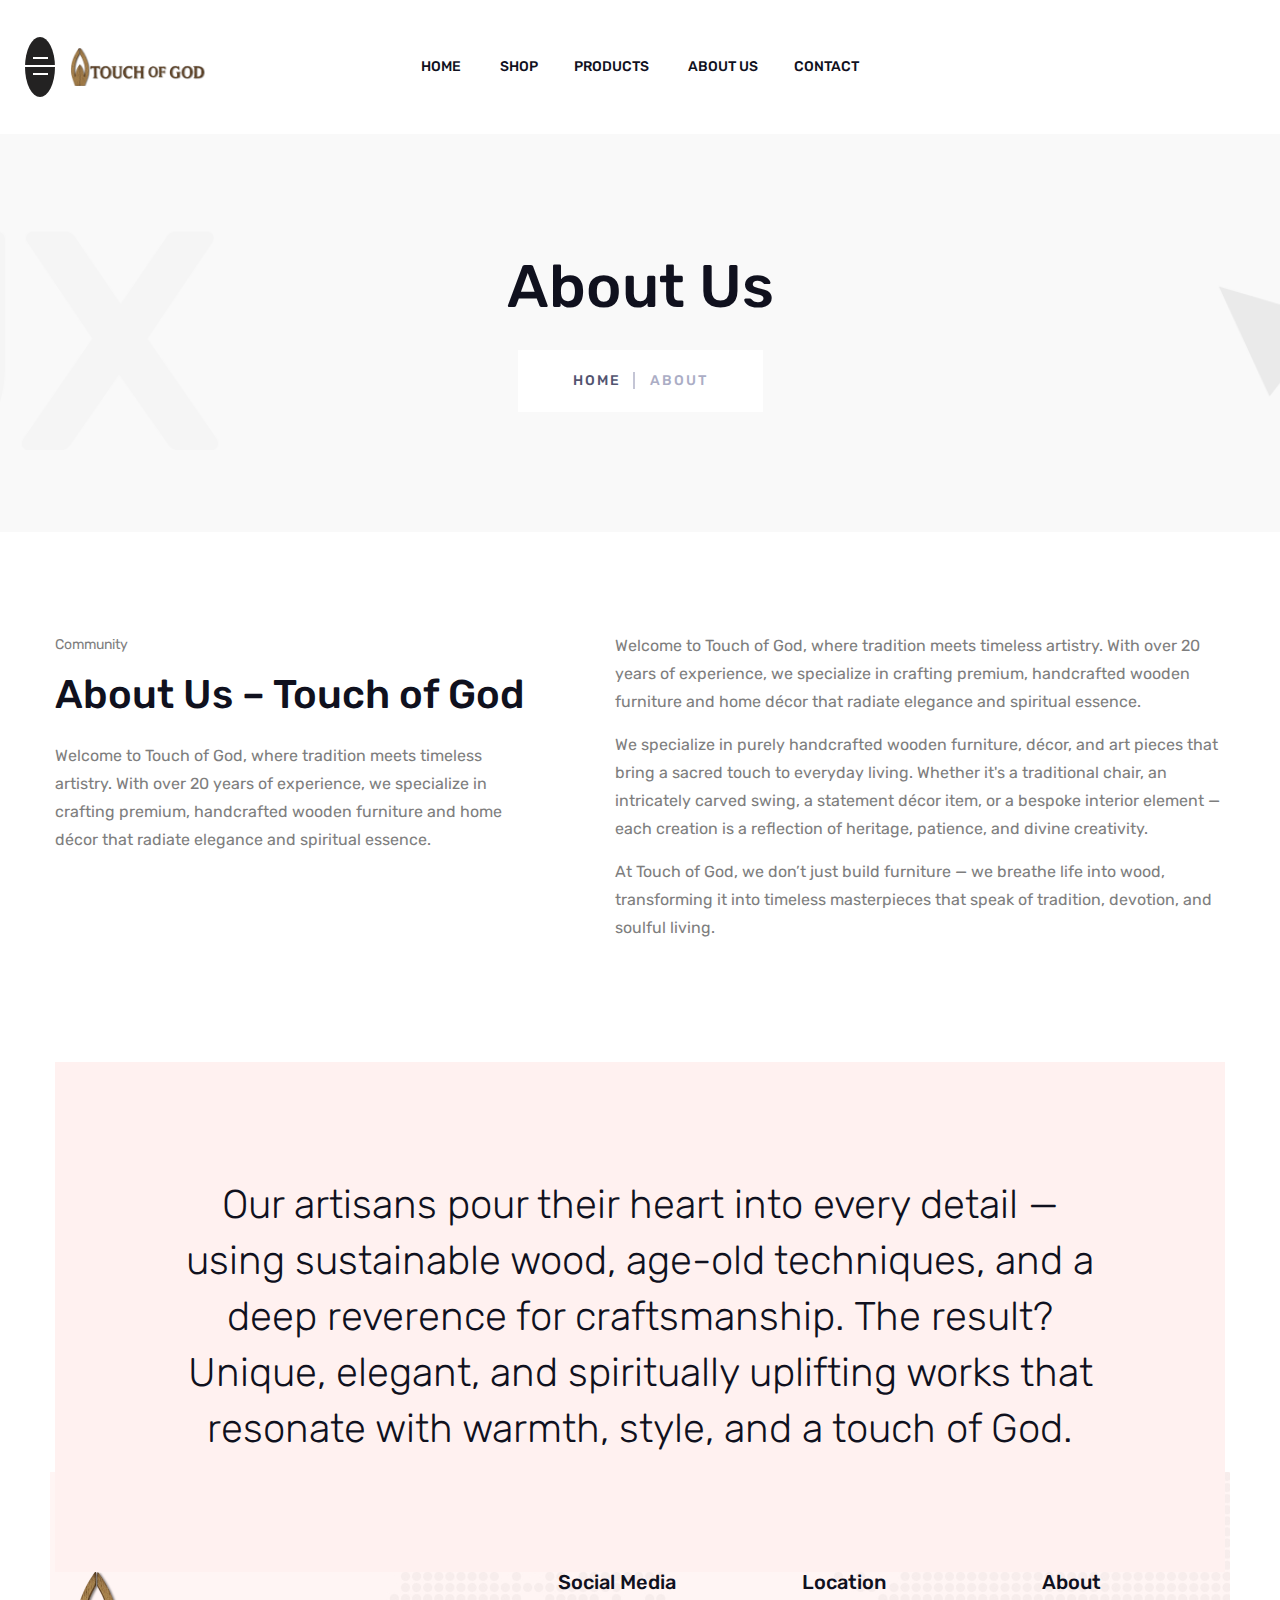
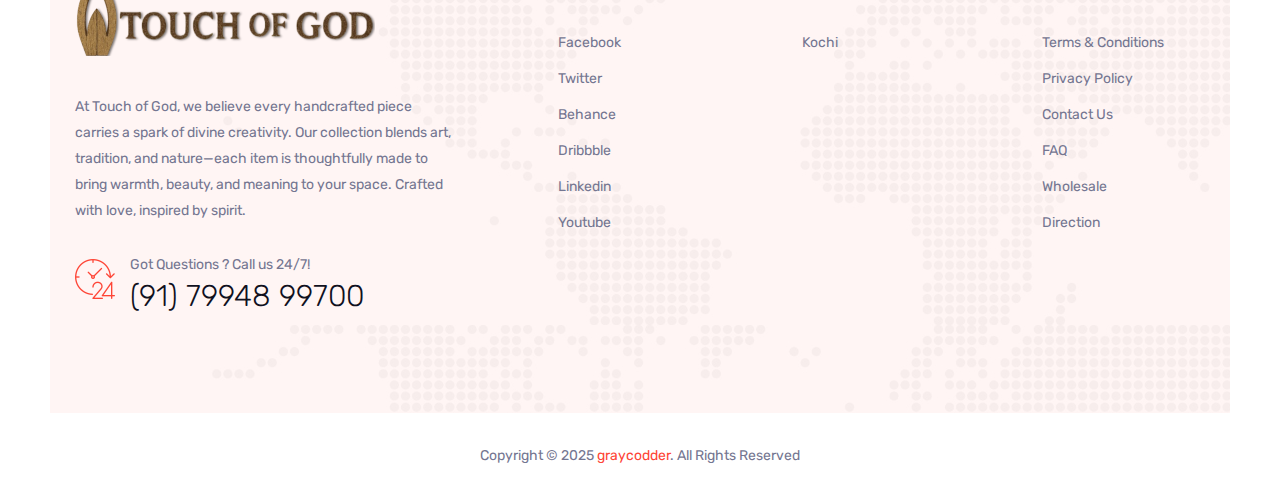
<file: about.html>
<!doctype html>
<html class="no-js" lang="zxx">
    
<!-- Mirrored from wphix.com/template/vue/vue/about.html by HTTrack Website Copier/3.x [XR&CO'2014], Sat, 21 Oct 2023 08:30:48 GMT -->
<head>
        <meta charset="utf-8">
        <meta http-equiv="x-ua-compatible" content="ie=edge">
        <title>Touch-of-God- about us </title>
        <meta name="description" content="">
        <meta name="viewport" content="width=device-width, initial-scale=1">

        <link rel="manifest" href="site.html">
		<link rel="shortcut icon" type="image/x-icon" href="img/favicons.png">
        <!-- Place favicon.ico in the root directory -->

		<!-- CSS here -->
        <link rel="stylesheet" href="css/bootstrap.min.css">
        <link rel="stylesheet" href="css/owl.carousel.min.css">
        <link rel="stylesheet" href="css/animate.min.css">
        <link rel="stylesheet" href="css/magnific-popup.css">
        <link rel="stylesheet" href="css/fontawesome-all.min.css">
        <link rel="stylesheet" href="css/flaticon.css">
        <link rel="stylesheet" href="css/meanmenu.css">
        <link rel="stylesheet" href="css/jquery-ui.css">
        <link rel="stylesheet" href="css/meanmenu.css">
        <link rel="stylesheet" href="css/slick.css">
        <link rel="stylesheet" href="css/default.css">
        <link rel="stylesheet" href="css/style.css">
        <link rel="stylesheet" href="css/responsive.css">
    </head>
    <body>

        <!-- preloader -->
        <div id="preloader">
            <div class="preloader">
                <span></span>
                <span></span>
            </div>
        </div>
        <!-- preloader end  -->

        <!-- header start -->
        <header>
            <div id="header-sticky" class="header-area box-90">
                <div class="container-fluid">
                    <div class="row align-items-center">
                        <div class="col-xl-2 col-lg-6 col-md-6 col-7 col-sm-5 d-flex align-items-center pos-relative">
                            <div class="basic-bar cat-toggle">
                                <span class="bar1"></span>
                                <span class="bar2"></span>
                                <span class="bar3"></span>
                            </div>
                            <div class="logo">
                                <a href="index.html"><img src="img/logo/Touch-of-god-logo.png" alt=""></a>
                            </div>

                            <div class="category-menu">
                                <h4>Category</h4>
                                <ul>
                                    <li><a href="https://wa.me/917994899700"><i class="flaticon-shopping-cart-1"></i> Connect with us</a></li>
                                    <li><a href="https://wa.me/917994899700"><i class="flaticon-shopping-cart-1"></i> For Custom Product</a></li>
                                    <li><a href="shop-filter.html"><i class="flaticon-shopping-cart-1"></i> Products</a></li>
                                </ul>
                            </div>
                        </div>
                        <div class="col-xl-8 col-lg-6 col-md-8 col-8 d-none d-xl-block">
                            <div class="main-menu text-center">
                                <nav id="mobile-menu">
                                    <ul>
                                        <li>
                                            <a href="index.html">Home</a>
                                            <!-- <ul class="submenu">
                                                <li>
                                                    <a href="index.html">Home Style 1</a>
                                                </li>
                                                <li>
                                                    <a href="index-2.html">Home Style 2</a>
                                                </li>
                                                <li>
                                                    <a href="index-3.html">Home Style 3</a>
                                                </li>
                                                <li>
                                                    <a href="index-4.html">Home Style 4</a>
                                                </li>
                                                <li>
                                                    <a href="index-5.html">Home Style 5</a>
                                                </li>
                                            </ul> -->
                                        </li>
                                        <li class="mega-menu">
                                            <a href="shop.html">Shop</a>
                                            <!-- <ul class="submenu ">
                                                <li>
                                                    <a href="#">Category View</a>
                                                    <ul class="submenu  level-1">
                                                        <li>
                                                            <a href="shop.html">Shop 2 Column</a>
                                                        </li>
                                                        <li>
                                                            <a href="shop-filter.html">Shop Filter Style</a>
                                                        </li>
                                                        <li>
                                                            <a href="shop-full.html">Shop Full</a>
                                                        </li>
                                                        <li>
                                                            <a href="shop-3-col.html">Shop 3 Column</a>
                                                        </li>
                                                        <li>
                                                            <a href="shop-list.html">List View</a>
                                                        </li>
                                                    </ul>
                                                </li>
                                                <li>
                                                    <a href="#">Category View</a>
                                                    <ul class="submenu">
                                                        <li>
                                                            <a href="shop-left-sidebar.html">Sidebar Left</a>
                                                        </li>
                                                        <li>
                                                            <a href="shop-sidebar-right.html">Sidebar Right</a>
                                                        </li>
                                                        <li>
                                                            <a href="cart.html">Shopping Cart</a>
                                                        </li>
                                                        <li>
                                                            <a href="checkout.html">Checkout</a>
                                                        </li>
                                                        <li>
                                                            <a href="wishlist.html">My Wishlist</a>
                                                        </li>
                                                    </ul>
                                                </li>
                                                <li>
                                                    <a href="#">Products Types</a>
                                                    <ul class="submenu">
                                                        <li>
                                                            <a href="product-simple.html">Simple Product</a>
                                                        </li>
                                                        <li>
                                                            <a href="product-variable.html">Variable Product</a>
                                                        </li>
                                                        <li>
                                                            <a href="product-upcoming.html">Product Upcoming</a>
                                                        </li>
                                                        <li>
                                                            <a href="product-up-thumb.html">Thumb Top Product</a>
                                                        </li>
                                                        <li>
                                                            <a href="product-sidebar.html">Product Sidebar</a>
                                                        </li>
                                                    </ul>
                                                </li>
                                            </ul>
                                        </li> -->
                                        <li>
                                            <a href="shop-filter.html">Products </a>
                                        </li>
                                        <!-- <li>
                                            <a href="blog.html">Blog</a>
                                            <ul class="submenu">
                                                <li>
                                                    <a href="blog-2-col.html">Blog 2 Column</a>
                                                </li>
                                                <li>
                                                    <a href="blog-2-col-mas.html">Blog 2 Col Masonry</a>
                                                </li>
                                                <li>
                                                    <a href="blog-3-col.html">Blog 3 Column</a>
                                                </li>
                                                <li>
                                                    <a href="blog-3-col-mas.html">Blog 3 Col Masonry</a>
                                                </li>
                                                <li>
                                                    <a href="blog-details.html">Blog Details</a>
                                                </li>
                                                <li>
                                                    <a href="blog-details-audio.html">Blog Details Audio</a>
                                                </li>
                                                <li>
                                                    <a href="blog-details-video.html">Blog Details Video</a>
                                                </li>
                                                <li>
                                                    <a href="blog-details-gallery.html">Blog Details Gallery</a>
                                                </li>
                                                <li>
                                                    <a href="blog-details-left-sidebar.html">Details Left Sidebar</a>
                                                </li>
                                            </ul>
                                        </li> -->
                                        <li>
                                            <a href="about.html">About US</a>
                                            <!-- <ul class="submenu">
                                                <li>
                                                    <a href="about.html">About Us</a>
                                                </li>

                                                <li>
                                                    <a href="contact.html">Contact Us</a>
                                                </li>
                                                <li>
                                                    <a href="login.html">login</a>
                                                </li>
                                                <li>
                                                    <a href="register.html">Register</a>
                                                </li>
                                                <li>
                                                    <a href="cart.html">Shoping Cart</a>
                                                </li>
                                                <li>
                                                    <a href="checkout.html">Checkout</a>
                                                </li>
                                                <li>
                                                    <a href="wishlist.html">Wishlist</a>
                                                </li>
                                            </ul>
                                        </li> -->
                                        <li>
                                            <a href="contact.html">Contact</a>
                                        </li>
                                    </ul>
                                </nav>
                            </div>
                        </div>
                        <div class="col-xl-2 col-lg-6 col-md-6 col-5 col-sm-7 pl-0">
                            <div class="header-right f-right">
                                <ul>
                                    <!-- <li class="search-btn">
                                        <a class="search-btn nav-search search-trigger" href="#"><i
                                                class="fas fa-search"></i></a>
                                    </li> -->
                                    <!-- <li class="login-btn"><a href="login.html"><i class="far fa-user"></i></a></li>
                                    <li class="d-shop-cart"><a href="#"><i class="flaticon-shopping-cart"></i> <span
                                                class="cart-count">3</span></a> -->
                                        <ul class="minicart">
                                            <li>
                                                <div class="cart-img">
                                                    <a href="product-details.html">
                                                        <img src="img/product/pro1.jpg" alt="" />
                                                    </a>
                                                </div>
                                                <div class="cart-content">
                                                    <h3>
                                                        <a href="product-details.html">Black & White Shoes</a>
                                                    </h3>
                                                    <div class="cart-price">
                                                        <span class="new">$ 229.9</span>
                                                        <span>
                                                            <del>$239.9</del>
                                                        </span>
                                                    </div>
                                                </div>
                                                <div class="del-icon">
                                                    <a href="#">
                                                        <i class="far fa-trash-alt"></i>
                                                    </a>
                                                </div>
                                            </li>
                                            <li>
                                                <div class="cart-img">
                                                    <a href="product-details.html">
                                                        <img src="img/product/pro2.jpg" alt="" />
                                                    </a>
                                                </div>
                                                <div class="cart-content">
                                                    <h3>
                                                        <a href="product-details.html">Black & White Shoes</a>
                                                    </h3>
                                                    <div class="cart-price">
                                                        <span class="new">$ 229.9</span>
                                                        <span>
                                                            <del>$239.9</del>
                                                        </span>
                                                    </div>
                                                </div>
                                                <div class="del-icon">
                                                    <a href="#">
                                                        <i class="far fa-trash-alt"></i>
                                                    </a>
                                                </div>
                                            </li>
                                            <li>
                                                <div class="cart-img">
                                                    <a href="product-details.html">
                                                        <img src="img/product/pro3.jpg" alt="" />
                                                    </a>
                                                </div>
                                                <div class="cart-content">
                                                    <h3>
                                                        <a href="product-details.html">Black & White Shoes</a>
                                                    </h3>
                                                    <div class="cart-price">
                                                        <span class="new">$ 229.9</span>
                                                        <span>
                                                            <del>$239.9</del>
                                                        </span>
                                                    </div>
                                                </div>
                                                <div class="del-icon">
                                                    <a href="#">
                                                        <i class="far fa-trash-alt"></i>
                                                    </a>
                                                </div>
                                            </li>
                                            <li>
                                                <div class="total-price">
                                                    <span class="f-left">Total:</span>
                                                    <span class="f-right">$300.0</span>
                                                </div>
                                            </li>
                                            <li>
                                                <div class="checkout-link">
                                                    <a href="cart.html">Shopping Cart</a>
                                                    <a class="red-color" href="checkout.html">Checkout</a>
                                                </div>
                                            </li>
                                        </ul>
                                    </li>
                                </ul>
                            </div>
                        </div>
                        <div class="col-12 d-xl-none">
                            <div class="mobile-menu"></div>
                        </div>
                    </div>
                </div>
            </div>
        </header>
        <!-- header end -->


        <main>

        <!-- breadcrumb-area-start -->
        <section class="breadcrumb-area" data-background="img/bg/page-title.png">
            <div class="container">
                <div class="row">
                    <div class="col-xl-12">
                        <div class="breadcrumb-text text-center">
                            <h1>About Us</h1>
                            <ul class="breadcrumb-menu">
                                <li><a href="index.html">home</a></li>
                                <li><span>About</span></li>
                            </ul>
                        </div>
                    </div>
                </div>
            </div>
        </section>
        <!-- breadcrumb-area-end -->

            <!-- page-title-area end -->
            <section class="about-area pt-100">
                <div class="container">
                    <div class="row">
                        <div class="col-xl-5">
                            <div class="section-title mb-25">
                                <p><span></span> Community</p>
                                <h1>About Us – Touch of God

</h1>
                            </div>
                            <div class="about-community mb-30">
                                <p>Welcome to Touch of God, where tradition meets timeless artistry. With over 20 years of experience, we specialize in crafting premium, handcrafted wooden furniture and home décor that radiate elegance and spiritual essence.</p>
                            </div>
                        </div>
                        <div class="col-xl-7">
                            <div class="about-community-text mb-30">
                                <p>Welcome to Touch of God, where tradition meets timeless artistry. With over 20 years of experience, we specialize in crafting premium, handcrafted wooden furniture and home décor that radiate elegance and spiritual essence.
                                </p>
                                <p>We specialize in purely handcrafted wooden furniture, décor, and art pieces that bring a sacred touch to everyday living. Whether it's a traditional chair, an intricately carved swing, a statement décor item, or a bespoke interior element — each creation is a reflection of heritage, patience, and divine creativity.</p>
                                <p>At Touch of God, we don’t just build furniture — we breathe life into wood, transforming it into timeless masterpieces that speak of tradition, devotion, and soulful living.</p>
                            </div>
                        </div>
                    </div>
                    <div class="row">
                        <div class="col-12">
                            <div class="overview text-center mt-90">
                                <p>Our artisans pour their heart into every detail — using sustainable wood, age-old techniques, and a deep reverence for craftsmanship. The result? Unique, elegant, and spiritually uplifting works that resonate with warmth, style, and a touch of God.</p>
                            </div>
                        </div>
                    </div>
                </div>
            </section>
            <!-- <section class="video-area">
                <div class="bakix-video">
                    <img src="img/bg/video.jpg" alt="">
                    <a class="popup-video" href="https://www.youtube.com/watch?v=Y6MlVop80y0"><i class="fas fa-play"></i></a>
                </div>
            </section> -->
            <!-- <section class="mission-area pt-100 pb-70 ">
                <div class="container">
                    <div class="row">
                        <div class="col-xl-5 d-lg-none d-xl-block">
                            <div class="mission-img mb-30">
                                <img src="img/bg/mission.jpg" alt="">
                            </div>
                        </div> -->
                        <!-- <div class="col-xl-7">
                            <div class="mission-text mb-30">
                                <div class="mission-title mb-30">
                                    <p><span></span> Our Mission</p>
                                    <h1>Our Mission Is To
                                        Help Bring Creative
                                        Project To Life.</h1>
                                </div>
                                <p>Lorem ipsum dolor sit amet, consectetur adipisicing elit, sed do eiusmod tempor incididunt ut
                                    labore et dolore magna
                                    aliqua. Ut enim ad minim veniam, quis nostrud exercitation ullamco laboris nisi ut aliquip ex
                                    ea commodo consequat.
                                    Duis aute irure dolor in reprehenderit in voluptate velit.</p>
                                <p>Ullamco laboris nisi ut aliquip ex ea commodo consequat. Duis aute irure dolor in reprehenderit
                                    in voluptate velit esse
                                    cillum dolore eu fugiat nulla pariatur. Excepteur sint occaecat cupidatat non proident, sunt in
                                    culpa qui officia
                                    deserunt mollit anim id est laborum. Sed ut perspiciatis unde omnis iste natus error sit
                                    voluptatem accusantium
                                    doloremque laudantium.</p>
                            </div>
                        </div>
                    </div> -->
                <!-- </div>
            </section>
            <section class="big-team-area">
                <div class="big-image">
                    <img src="img/bg/banner.jpg" alt="">
                </div>
                <div class="container">
                    <div class="row">
                        <div class="col-12">
                            <div class="testimonial-active owl-carousel theme-bg">
                                <div class="testimonial-item text-center">
                                    <p>“Vue is one of those platforms that gives you space to work with people who know you, love
                                        you, and support you.”</p>
                                    <span>- Salim Rana</span>
                                </div>
                                <div class="testimonial-item text-center">
                                    <p>“Vue is one of those platforms that gives you space to work with people who know you, love
                                        you, and support you.”</p>
                                    <span>- Jason Derula</span>
                                </div>
                            </div>
                        </div>
                    </div>
                </div>
            </section> -->
            <!-- team-area start -->
            <!-- <section class="team-area pt-100 pb-70">
                <div class="container">
                    <div class="row">
                        <div class="col-xl-12">
                            <div class="area-title text-center mb-50">
                                <h2>Awesome Team</h2>
                                <p>Our one of the best team members</p>
                            </div>
                        </div>
                    </div>
                    <div class="row">
                        <div class="col-lg-4 col-md-6">
                            <div class="team mb-30">
                                <div class="team__img">
                                    <img src="img/team/team4.jpg" alt="">
                                </div>
                                <div class="team__content text-center white-bg">
                                    <h4>Salim Rana</h4>
                                    <span>Founder</span>
                                </div>
                            </div>
                        </div>
                        <div class="col-lg-4 col-md-6">
                            <div class="team mb-30">
                                <div class="team__img">
                                    <img src="img/team/team5.jpg" alt="">
                                </div>
                                <div class="team__content text-center white-bg">
                                    <h4>James Tablon</h4>
                                    <span>Designer</span>
                                </div>
                            </div>
                        </div>
                        <div class="col-lg-4 col-md-6">
                            <div class="team mb-30">
                                <div class="team__img">
                                    <img src="img/team/team6.jpg" alt="">
                                </div>
                                <div class="team__content text-center white-bg">
                                    <h4>Mikado Rikoda</h4>
                                    <span>marketing</span>
                                </div>
                            </div>
                        </div>
                    </div>
                </div>
            </section> -->
            <!-- team-area end -->


        </main>

        <!-- footer start -->
        <footer class="footer-area pl-100 pr-100">
            <div class="footer-area box-90 pt-100 pb-60" data-background="img/bg/footer.jpg">
                <div class="container">
                    <div class="row">
                        <div class="col-xl-5 col-lg-6 col-md-6 ">
                            <div class="footer-widget mb-40 pr-70">
                                <div class="footer-logo">
                                    <a href="index.html"><img src="img/logo/Touch-of-god-logo.png" alt=""></a>
                                </div>
                                <p>At Touch of God, we believe every handcrafted piece carries a spark of divine creativity. Our collection blends art, tradition, and nature—each item is thoughtfully made to bring warmth, beauty, and meaning to your space. Crafted with love, inspired by spirit.
                                </p>
                                </p>
                                <div class="footer-time d-flex mt-30">
                                    <div class="time-icon">
                                        <img src="img/icon/time.png" alt="">
                                    </div>
                                    <div class="time-text">
                                        <span>Got Questions ? Call us 24/7!</span>
                                        <h2>(91) 79948 99700</h2>
                                    </div>
                                </div>
                            </div>
                        </div>
                        <div class="col-xl-2 col-lg-3 col-md-3">
                            <div class="footer-widget mb-40">
                                <h3>Social Media</h3>
                                <ul class="footer-link">
                                    <li><a href="#">Facebook</a></li>
                                    <li><a href="#">Twitter</a></li>
                                    <li><a href="#">Behance</a></li>
                                    <li><a href="#"> Dribbble</a></li>
                                    <li><a href="#">Linkedin</a></li>
                                    <li><a href="#">Youtube</a></li>
                                </ul>
                            </div>
                        </div>
                        <div class="col-xl-3 col-lg-2 col-md-3 d-md-none d-xl-block">
                            <div class="footer-widget pl-50 mb-40">
                                <h3>Location</h3>
                                <ul class="footer-link">
                                    <li><a href="#">Kochi</a></li>
                                    <!-- <li><a href="#">Tokyo</a></li>
                                    <li><a href="#">Dhaka</a></li>
                                    <li><a href="#">Chittagong</a></li>
                                    <li><a href="#">China</a></li>
                                    <li><a href="#">Japan</a></li> -->
                                </ul>
                            </div>
                        </div>
                        <div class="col-xl-2 col-lg-3 col-md-3">
                            <div class="footer-widget mb-40">
                                <h3>About</h3>
                                <ul class="footer-link">
                                    <li><a href="#">Terms & Conditions</a></li>
                                    <li><a href="#"> Privacy Policy</a></li>
                                    <li><a href="#">Contact Us</a></li>
                                    <li><a href="#">FAQ</a></li>
                                    <li><a href="#">Wholesale</a></li>
                                    <li><a href="#">Direction</a></li>
                                </ul>
                            </div>
                        </div>
                    </div>
                </div>
            </div>
            <div class="copyright-area box-105">
                <div class="container-fluid">
                    <div class="pt-30 pb-30">
                        <div class="row">
                            <div class="col-xl-12">
                                <div class="copyright text-center">
                                    <p>Copyright © 2025 <a href="graycodder.com">graycodder</a>. All Rights Reserved</p>
                                </div>
                            </div>
                        </div>
                    </div>
                </div>
            </div>
        </footer>
        <!-- footer end -->

        <!-- Fullscreen search -->
        <div class="search-wrap">
            <div class="search-inner">
                <i class="fas fa-times search-close" id="search-close"></i>
                <div class="search-cell">
                    <form method="get">
                        <div class="search-field-holder">
                            <input type="search" class="main-search-input" placeholder="Search Entire Store...">
                        </div>
                    </form>
                </div>
            </div>
        </div> <!-- end fullscreen search -->





		<!-- JS here -->
        <script src="js/vendor/jquery-1.12.4.min.js"></script>
        <script src="js/jquery-ui.js"></script>
        <script src="js/popper.min.js"></script>
        <script src="js/bootstrap.min.js"></script>
        <script src="js/owl.carousel.min.js"></script>
        <script src="js/isotope.pkgd.min.js"></script>
        <script src="js/slick.min.js"></script>
        <script src="js/jquery.meanmenu.min.js"></script>
        <script src="js/ajax-form.js"></script>
        <script src="js/wow.min.js"></script>
        <script src="js/jquery.scrollUp.min.js"></script>
        <script src="js/jquery.final-countdown.min.js"></script>
        <script src="js/imagesloaded.pkgd.min.js"></script>
        <script src="js/jquery.magnific-popup.min.js"></script>
        <script src="js/plugins.js"></script>
        <script src="js/main.js"></script>
    </body>

<!-- Mirrored from wphix.com/template/vue/vue/about.html by HTTrack Website Copier/3.x [XR&CO'2014], Sat, 21 Oct 2023 08:30:50 GMT -->
</html>
</file>
<file: css/flaticon.css>
/*
  	Flaticon icon font: Flaticon
  	Creation date: 25/01/2019 07:00
  	*/

@font-face {
  font-family: "Flaticon";
  src: url("../fonts/Flaticon.eot");
  src: url("../fonts/Flaticond41d.eot?#iefix") format("embedded-opentype"),
       url("../fonts/Flaticon.woff2") format("woff2"),
       url("../fonts/Flaticon.woff") format("woff"),
       url("../fonts/Flaticon.ttf") format("truetype"),
       url("../fonts/Flaticon.svg#Flaticon") format("svg");
  font-weight: normal;
  font-style: normal;
}

@media screen and (-webkit-min-device-pixel-ratio:0) {
  @font-face {
    font-family: "Flaticon";
    src: url("../fonts/Flaticon.svg#Flaticon") format("svg");
  }
}

[class^="flaticon-"]:before, [class*=" flaticon-"]:before,
[class^="flaticon-"]:after, [class*=" flaticon-"]:after {
  font-family: Flaticon;
font-style: normal;
}

.flaticon-shopping-cart:before { content: "\f100"; }
.flaticon-magnifying-glass:before { content: "\f101"; }
.flaticon-right-arrow:before { content: "\f102"; }
.flaticon-left-arrow:before { content: "\f103"; }
.flaticon-download-arrow:before { content: "\f104"; }
.flaticon-up-arrow:before { content: "\f105"; }
.flaticon-eye:before { content: "\f106"; }
.flaticon-compare:before { content: "\f107"; }
.flaticon-like:before { content: "\f108"; }
.flaticon-favorite-heart-button:before { content: "\f109"; }
.flaticon-add:before { content: "\f10a"; }
.flaticon-substract:before { content: "\f10b"; }
.flaticon-layers:before { content: "\f10c"; }
.flaticon-employee:before { content: "\f10d"; }
.flaticon-archive:before { content: "\f10e"; }
.flaticon-small-calendar:before { content: "\f10f"; }
.flaticon-chat:before { content: "\f110"; }
.flaticon-email:before { content: "\f111"; }
.flaticon-24-hours:before { content: "\f112"; }
.flaticon-facebook-logo:before { content: "\f113"; }
.flaticon-twitter-logo-silhouette:before { content: "\f114"; }
.flaticon-whatsapp:before { content: "\f115"; }
.flaticon-youtube:before { content: "\f116"; }
.flaticon-linkedin-logo:before { content: "\f117"; }
.flaticon-google-plus:before { content: "\f118"; }
.flaticon-shopping-cart-1:before { content: "\f119"; }
.flaticon-blog:before { content: "\f11a"; }
.flaticon-recommendation:before { content: "\f11b"; }
.flaticon-good:before { content: "\f11c"; }
.flaticon-return:before { content: "\f11d"; }
.flaticon-return-1:before { content: "\f11e"; }
.flaticon-customer-service:before { content: "\f11f"; }
.flaticon-instagram:before { content: "\f120"; }
.flaticon-apple:before { content: "\f121"; }
.flaticon-tomato:before { content: "\f122"; }
.flaticon-juice:before { content: "\f123"; }
.flaticon-lotion:before { content: "\f124"; }
.flaticon-home:before { content: "\f125"; }
.flaticon-couch:before { content: "\f126"; }
.flaticon-armchair:before { content: "\f127"; }
.flaticon-table:before { content: "\f128"; }
.flaticon-bed:before { content: "\f129"; }
.flaticon-bedside-table:before { content: "\f12a"; }
.flaticon-lamp:before { content: "\f12b"; }
.flaticon-chair:before { content: "\f12c"; }
.flaticon-stage:before { content: "\f12d"; }
.flaticon-bathroom:before { content: "\f12e"; }
.flaticon-tshirt:before { content: "\f12f"; }
.flaticon-dress:before { content: "\f130"; }
.flaticon-dress-1:before { content: "\f131"; }
.flaticon-underwear:before { content: "\f132"; }
.flaticon-underwear-1:before { content: "\f133"; }
.flaticon-milk-bottle:before { content: "\f134"; }
.flaticon-meat:before { content: "\f135"; }
.flaticon-hamburger:before { content: "\f136"; }
.flaticon-peanut:before { content: "\f137"; }
.flaticon-fruit:before { content: "\f138"; }
.flaticon-coffee-cup:before { content: "\f139"; }
.flaticon-coffee:before { content: "\f13a"; }
.flaticon-juice-1:before { content: "\f13b"; }
.flaticon-diet:before { content: "\f13c"; }
.flaticon-orange:before { content: "\f13d"; }
.flaticon-carrot:before { content: "\f13e"; }
.flaticon-star:before { content: "\f13f"; }
.flaticon-list:before { content: "\f140"; }
.flaticon-menu:before { content: "\f141"; }
</file>
<file: css/default.css>
/* Deafult Margin & Padding */
/*-- Margin Top --*/
.mt-5 {
	margin-top: 5px;
}
.mt-10 {
	margin-top: 10px;
}
.mt-15 {
	margin-top: 15px;
}
.mt-20 {
	margin-top: 20px;
}
.mt-25 {
	margin-top: 25px;
}
.mt-30 {
	margin-top: 30px;
}
.mt-35 {
	margin-top: 35px;
}
.mt-40 {
	margin-top: 40px;
}
.mt-45 {
	margin-top: 45px;
}
.mt-50 {
	margin-top: 50px;
}
.mt-55 {
	margin-top: 55px;
}
.mt-60 {
	margin-top: 60px;
}
.mt-65 {
	margin-top: 65px;
}
.mt-70 {
	margin-top: 70px;
}
.mt-75 {
	margin-top: 75px;
}
.mt-80 {
	margin-top: 80px;
}
.mt-85 {
	margin-top: 85px;
}
.mt-90 {
	margin-top: 90px;
}
.mt-95 {
	margin-top: 95px;
}
.mt-100 {
	margin-top: 100px;
}
.mt-105 {
	margin-top: 105px;
}
.mt-110 {
	margin-top: 110px;
}
.mt-115 {
	margin-top: 115px;
}
.mt-120 {
	margin-top: 120px;
}
.mt-125 {
	margin-top: 125px;
}
.mt-130 {
	margin-top: 130px;
}
.mt-135 {
	margin-top: 135px;
}
.mt-140 {
	margin-top: 140px;
}
.mt-145 {
	margin-top: 145px;
}
.mt-150 {
	margin-top: 150px;
}
.mt-155 {
	margin-top: 155px;
}
.mt-160 {
	margin-top: 160px;
}
.mt-165 {
	margin-top: 165px;
}
.mt-170 {
	margin-top: 170px;
}
.mt-175 {
	margin-top: 175px;
}
.mt-180 {
	margin-top: 180px;
}
.mt-185 {
	margin-top: 185px;
}
.mt-190 {
	margin-top: 190px;
}
.mt-195 {
	margin-top: 195px;
}
.mt-200 {
	margin-top: 200px;
}
/*-- Margin Bottom --*/

.mb-5 {
	margin-bottom: 5px;
}
.mb-10 {
	margin-bottom: 10px;
}
.mb-15 {
	margin-bottom: 15px;
}
.mb-20 {
	margin-bottom: 20px;
}
.mb-25 {
	margin-bottom: 25px;
}
.mb-30 {
	margin-bottom: 30px;
}
.mb-35 {
	margin-bottom: 35px;
}
.mb-40 {
	margin-bottom: 40px;
}
.mb-45 {
	margin-bottom: 45px;
}
.mb-50 {
	margin-bottom: 50px;
}
.mb-55 {
	margin-bottom: 55px;
}
.mb-60 {
	margin-bottom: 60px;
}
.mb-65 {
	margin-bottom: 65px;
}
.mb-70 {
	margin-bottom: 70px;
}
.mb-75 {
	margin-bottom: 75px;
}
.mb-80 {
	margin-bottom: 80px;
}
.mb-85 {
	margin-bottom: 85px;
}
.mb-90 {
	margin-bottom: 90px;
}
.mb-95 {
	margin-bottom: 95px;
}
.mb-100 {
	margin-bottom: 100px;
}
.mb-105 {
	margin-bottom: 105px;
}
.mb-110 {
	margin-bottom: 110px;
}
.mb-115 {
	margin-bottom: 115px;
}
.mb-120 {
	margin-bottom: 120px;
}
.mb-125 {
	margin-bottom: 125px;
}
.mb-130 {
	margin-bottom: 130px;
}
.mb-135 {
	margin-bottom: 135px;
}
.mb-140 {
	margin-bottom: 140px;
}
.mb-145 {
	margin-bottom: 145px;
}
.mb-150 {
	margin-bottom: 150px;
}
.mb-155 {
	margin-bottom: 155px;
}
.mb-160 {
	margin-bottom: 160px;
}
.mb-165 {
	margin-bottom: 165px;
}
.mb-170 {
	margin-bottom: 170px;
}
.mb-175 {
	margin-bottom: 175px;
}
.mb-180 {
	margin-bottom: 180px;
}
.mb-185 {
	margin-bottom: 185px;
}
.mb-190 {
	margin-bottom: 190px;
}
.mb-195 {
	margin-bottom: 195px;
}
.mb-200 {
	margin-bottom: 200px;
}
/*-- Padding Top --*/

.pt-5 {
	padding-top: 5px;
}
.pt-10 {
	padding-top: 10px;
}
.pt-15 {
	padding-top: 15px;
}
.pt-20 {
	padding-top: 20px;
}
.pt-25 {
	padding-top: 25px;
}
.pt-30 {
	padding-top: 30px;
}
.pt-35 {
	padding-top: 35px;
}
.pt-40 {
	padding-top: 40px;
}
.pt-45 {
	padding-top: 45px;
}
.pt-50 {
	padding-top: 50px;
}
.pt-55 {
	padding-top: 55px;
}
.pt-60 {
	padding-top: 60px;
}
.pt-65 {
	padding-top: 65px;
}
.pt-70 {
	padding-top: 70px;
}
.pt-75 {
	padding-top: 75px;
}
.pt-80 {
	padding-top: 80px;
}
.pt-85 {
	padding-top: 85px;
}
.pt-90 {
	padding-top: 90px;
}
.pt-95 {
	padding-top: 95px;
}
.pt-100 {
	padding-top: 100px;
}
.pt-105 {
	padding-top: 105px;
}
.pt-110 {
	padding-top: 110px;
}
.pt-115 {
	padding-top: 115px;
}
.pt-120 {
	padding-top: 120px;
}
.pt-125 {
	padding-top: 125px;
}
.pt-130 {
	padding-top: 130px;
}
.pt-135 {
	padding-top: 135px;
}
.pt-140 {
	padding-top: 140px;
}
.pt-145 {
	padding-top: 145px;
}
.pt-150 {
	padding-top: 150px;
}
.pt-155 {
	padding-top: 155px;
}
.pt-160 {
	padding-top: 160px;
}
.pt-165 {
	padding-top: 165px;
}
.pt-170 {
	padding-top: 170px;
}
.pt-175 {
	padding-top: 175px;
}
.pt-180 {
	padding-top: 180px;
}
.pt-185 {
	padding-top: 185px;
}
.pt-190 {
	padding-top: 190px;
}
.pt-195 {
	padding-top: 195px;
}
.pt-200 {
	padding-top: 200px;
}
/*-- Padding Bottom --*/

.pb-5 {
	padding-bottom: 5px;
}
.pb-10 {
	padding-bottom: 10px;
}
.pb-15 {
	padding-bottom: 15px;
}
.pb-20 {
	padding-bottom: 20px;
}
.pb-25 {
	padding-bottom: 25px;
}
.pb-30 {
	padding-bottom: 30px;
}
.pb-35 {
	padding-bottom: 35px;
}
.pb-40 {
	padding-bottom: 40px;
}
.pb-45 {
	padding-bottom: 45px;
}
.pb-50 {
	padding-bottom: 50px;
}
.pb-55 {
	padding-bottom: 55px;
}
.pb-60 {
	padding-bottom: 60px;
}
.pb-65 {
	padding-bottom: 65px;
}
.pb-70 {
	padding-bottom: 70px;
}
.pb-75 {
	padding-bottom: 75px;
}
.pb-80 {
	padding-bottom: 80px;
}
.pb-85 {
	padding-bottom: 85px;
}
.pb-90 {
	padding-bottom: 90px;
}
.pb-95 {
	padding-bottom: 95px;
}
.pb-100 {
	padding-bottom: 100px;
}
.pb-105 {
	padding-bottom: 105px;
}
.pb-110 {
	padding-bottom: 110px;
}
.pb-115 {
	padding-bottom: 115px;
}
.pb-120 {
	padding-bottom: 120px;
}
.pb-125 {
	padding-bottom: 125px;
}
.pb-130 {
	padding-bottom: 130px;
}
.pb-135 {
	padding-bottom: 135px;
}
.pb-140 {
	padding-bottom: 140px;
}
.pb-145 {
	padding-bottom: 145px;
}
.pb-150 {
	padding-bottom: 150px;
}
.pb-155 {
	padding-bottom: 155px;
}
.pb-160 {
	padding-bottom: 160px;
}
.pb-165 {
	padding-bottom: 165px;
}
.pb-170 {
	padding-bottom: 170px;
}
.pb-175 {
	padding-bottom: 175px;
}
.pb-180 {
	padding-bottom: 180px;
}
.pb-185 {
	padding-bottom: 185px;
}
.pb-190 {
	padding-bottom: 190px;
}
.pb-195 {
	padding-bottom: 195px;
}
.pb-200 {
	padding-bottom: 200px;
}



/*-- Padding Left --*/
.pl-0 {
	padding-left: 0px;
}
.pl-5 {
	padding-left: 5px;
}
.pl-10 {
	padding-left: 10px;
}
.pl-15 {
	padding-left: 15px;
}
.pl-20{
	padding-left: 20px;
}
.pl-25 {
	padding-left: 35px;
}
.pl-30 {
	padding-left: 30px;
}
.pl-35 {
	padding-left: 35px;
}

.pl-35 {
	padding-left: 35px;
}

.pl-40 {
	padding-left: 40px;
}

.pl-45 {
	padding-left: 45px;
}

.pl-50 {
	padding-left: 50px;
}

.pl-55 {
	padding-left: 55px;
}

.pl-60 {
	padding-left: 60px;
}
.pl-65 {
	padding-left: 65px;
}
.pl-70 {
	padding-left: 70px;
}
.pl-75 {
	padding-left: 75px;
}
.pl-80 {
	padding-left: 80px;
}
.pl-85 {
	padding-left: 80px;
}
.pl-90 {
	padding-left: 90px;
}
.pl-95 {
	padding-left: 95px;
}
.pl-100 {
	padding-left: 100px;
}


/*-- Padding Right --*/
.pr-0 {
	padding-right: 0px;
}
.pr-5 {
	padding-right: 5px;
}
.pr-10 {
	padding-right: 10px;
}
.pr-15 {
	padding-right: 15px;
}
.pr-20{
	padding-right: 20px;
}
.pr-25 {
	padding-right: 35px;
}
.pr-30 {
	padding-right: 30px;
}
.pr-35 {
	padding-right: 35px;
}

.pr-35 {
	padding-right: 35px;
}

.pr-40 {
	padding-right: 40px;
}

.pr-45 {
	padding-right: 45px;
}

.pr-50 {
	padding-right: 50px;
}

.pr-55 {
	padding-right: 55px;
}

.pr-60 {
	padding-right: 60px;
}
.pr-65 {
	padding-right: 65px;
}
.pr-70 {
	padding-right: 70px;
}
.pr-75 {
	padding-right: 75px;
}
.pr-80 {
	padding-right: 80px;
}
.pr-85 {
	padding-right: 80px;
}
.pr-90 {
	padding-right: 90px;
}
.pr-95 {
	padding-right: 95px;
}
.pr-100 {
	padding-right: 100px;
}

.pos-relative{position: relative;}

/* font weight */
.f-700{font-weight: 700;}
.f-600{font-weight: 600;}
.f-500{font-weight: 500;}
.f-400{font-weight: 400;}
.f-300{font-weight: 300;}

/* Background Color */

.grey-bg {
	background: #f5f5f5;
}
.white-bg {
	background: #fff;
}
.black-bg {
	background: #10111e;
}
.theme-bg {
	background: #84b77c;
}
.theme-soft-bg {
	background: #fff8f3;
}
.primary-bg {
	background: #222;
}
/* Color */

.white-color {
	color: #fff;
}
.black-color {
	color: #222;
}
.theme-color {
	color: #222;
}
.primary-color {
	color: #222;
}
/* black overlay */

[data-overlay] {
	position: relative;
}
[data-overlay]::before {
	background: #000 none repeat scroll 0 0;
	content: "";
	height: 100%;
	left: 0;
	position: absolute;
	top: 0;
	width: 100%;
	z-index: 1;
}
[data-overlay="3"]::before {
	opacity: 0.3;
}
[data-overlay="4"]::before {
	opacity: 0.4;
}
[data-overlay="5"]::before {
	opacity: 0.5;
}
[data-overlay="6"]::before {
	opacity: 0.6;
}
[data-overlay="7"]::before {
	opacity: 0.7;
}
[data-overlay="8"]::before {
	opacity: 0.8;
}
[data-overlay="9"]::before {
	opacity: 0.9;
}

/* bounce-animate */
.bounce-animate {
  animation-name: float-bob;
  animation-duration: 2s;
  animation-iteration-count: infinite;
  animation-timing-function: linear;
  -moz-animation-name: float-bob;
  -moz-animation-duration: 2s;
  -moz-animation-iteration-count: infinite;
  -moz-animation-timing-function: linear;
  -ms-animation-name: float-bob;
  -ms-animation-duration: 2s;
  -ms-animation-iteration-count: infinite;
  -ms-animation-timing-function: linear;
  -o-animation-name: float-bob;
  -o-animation-duration: 2s;
  -o-animation-iteration-count: infinite;
  -o-animation-timing-function: linear; }

@-webkit-keyframes float-bob {
  0% {
    -webkit-transform: translateY(-20px);
    transform: translateY(-20px); }
  50% {
    -webkit-transform: translateY(-10px);
    transform: translateY(-10px); }
  100% {
    -webkit-transform: translateY(-20px);
    transform: translateY(-20px); } }
</file>
<file: css/style.css>
/*

  Theme Name: Vue - Clean Minimal eCommerce HTML Template

  Author: basictheme

  Support: basictheme400@gmail.com

  Description: Clean, Minimal eCommerce HTML Template

  Version: 1.0

*/



/* CSS Index

-----------------------------------

1. Theme default css

2. Header

3. Slider

4. Banner

5. Features

6. Product

7. Area title

8. Upcoming Product

9. Subscribe

10. Footer

11. Instagram

12. Breadcrumb

13. Shop

14. Shop Details

15. Login

16. Cart

17. Checkout

18. Contact

19. About

20. Team

21. Blog

*/







/* 1. Theme default css */

@import url('https://fonts.googleapis.com/css?family=Rubik:300,400,500,700');

 body {

	font-family: 'Rubik', sans-serif;

	font-weight: normal;

	font-style: normal;

	font-size: 14px;

}

.img,img {

	max-width: 100%;

	transition: all 0.3s ease-out 0s;

}

.f-left {

	float: left

}

.f-right {

	float: right

}

.fix {

	overflow: hidden

}

a,

.button {

	-webkit-transition: all 0.3s ease-out 0s;

	-moz-transition: all 0.3s ease-out 0s;

	-ms-transition: all 0.3s ease-out 0s;

	-o-transition: all 0.3s ease-out 0s;

	transition: all 0.3s ease-out 0s;

}

a:focus,

.button:focus {

	text-decoration: none;

	outline: none;

}

a:focus,

a:hover {

	color: #10111e;

	text-decoration: none;

}

a,

button {

	color: #10111e;

	outline: medium none;

	transition: .3s;

}

button{

	cursor: pointer;

}

button:focus,input:focus,input:focus,textarea,textarea:focus{outline: 0}

.uppercase {

	text-transform: uppercase;

}

.capitalize {

	text-transform: capitalize;

}
.white-heading {
  color: #E6E6FA;
}


h1, h2, h3, h4, h5, h6 {

	font-family: 'Rubik', sans-serif;

	font-weight: normal;

	color: #10111e;

	margin-top: 0px;

	font-style: normal;

	font-weight: 500;

	text-transform: normal;

	line-height: 1.1;

}

h1 a,

h2 a,

h3 a,

h4 a,

h5 a,

h6 a {

	color: inherit;

}

h1 {

	font-size: 40px;

	font-weight: 500;

}

h2 {

	font-size: 35px;

}

h3 {

	font-size: 28px;

}

h4 {

	font-size: 22px;

}

h5 {

	font-size: 18px;

}

h6 {

	font-size: 16px;

}

ul {

	margin: 0px;

	padding: 0px;

}

li {

	list-style: none

}

p {

	font-size: 14px;

	font-weight: normal;

	line-height: 26px;

	color: #7e7e7e;

	margin-bottom: 15px;

}

hr {

	border-bottom: 1px solid #eceff8;

	border-top: 0 none;

	margin: 30px 0;

	padding: 0;

}

label {

	color: #7e7e7e;

	cursor: pointer;

	font-size: 14px;

	font-weight: 400;

}

*::-moz-selection {

	background: #d6b161;

	color: #fff;

	text-shadow: none;

}

::-moz-selection {

	background: #444;

	color: #fff;

	text-shadow: none;

}

::selection {

	background: #444;

	color: #fff;

	text-shadow: none;

}

*::-moz-placeholder {

	color: #555555;

	font-size: 14px;

	opacity: 1;

}

*::placeholder {

	color: #555555;

	font-size: 14px;

	opacity: 1;

}

.theme-overlay {

	position: relative

}

.theme-overlay::before {

	background: #1696e7 none repeat scroll 0 0;

	content: "";

	height: 100%;

	left: 0;

	opacity: 0.6;

	position: absolute;

	top: 0;

	width: 100%;

}

.separator {

	border-top: 1px solid #f2f2f2

}

/* button style */



.btn {

	background: transparent;

	border: 0;

	border-radius: 0;

	color: #525470;

	display: inline-block;

	font-size: 13px;

	font-weight: 500;

	letter-spacing: 2px;

	line-height: 1;

	margin-bottom: 0;

	padding: 22px 50px;

	text-align: center;

	text-transform: uppercase;

	touch-action: manipulation;

	transition: all 0.3s ease 0s;

	vertical-align: middle;

	white-space: nowrap;

}

.theme-btn{

	background: #fe4536;

	color: #fff;

}

.theme-btn:hover{

	background: #84b77c;

	color: #fff;

}

.theme-btn-2{

	background: #84b77c;

	color: #fff;

}

.theme-btn-2:hover{

	background: #fe4536;

	color: #fff;

}

.white-btn{

	background: #fff;

}

.white-btn:hover{

	background: #84b77c;

	color: #fff;

}

.breadcrumb > .active {

	color: #888;

}

.owl-carousel .owl-nav div {

	background: rgba(255, 255, 255, 0.8) none repeat scroll 0 0;

	height: 40px;

	left: 20px;

	line-height: 40px;

	opacity: 0;

	position: absolute;

	text-align: center;

	top: 50%;

	transform: translateY(-50%);

	transition: all 0.3s ease 0s;

	visibility: hidden;

	width: 40px;

}

.owl-carousel .owl-nav div.owl-next {

	left: auto;

	right: 20px;

}

.owl-carousel:hover .owl-nav div {

	opacity: 1;

	visibility: visible;

}

.owl-carousel .owl-nav div:hover {

	background: #2B96CC;

	color: #fff

}



/* scrollUp */

#scrollUp {

	position: absolute;

	bottom: 50px;

	right: 50px;

	background: #84b77c;

	height: 60px;

	width: 60px;

	border-radius: 50%;

	text-align: center;

	line-height: 60px;

	color: #ffffff;

	font-size: 18px;

}

#scrollUp:hover {

	background: #271d80;

}





/* 2. Header */

.basic-bar {

	height: 60px;

	width: 60px;

	background: #232222;

	border-radius: 50%;

	margin-right: 50px;

	padding: 14px 0;

	cursor: pointer;

}

.basic-bar span {

	height: 2px;

	width: 15px;

	display: block;

	background: #fff;

	margin: auto;

	margin-top: 6px;

	margin-bottom: 6px;

	transition: .3s;

}

.basic-bar:hover span{width: 30px;}

.basic-bar span.bar1{}

.basic-bar span.bar2{width: 30px;}

.basic-bar span.bar3{}

.transparent-header {

	position: absolute;

	top: 0;

	left: 0;

	right: 0;

	z-index: 9;

}

.header-info span {

	position: relative;

	margin-right: 29px;

	font-size: 14px;

	color: #666;

}

.header-info span::before {

	background: #ddd;

	content: "";

	height: 21px;

	position: absolute;

	right: -18px;

	top: 0px;

	width: 1px;

}

.header-info span:last-child:before{display: none;}



.header-right-member{}

.header-right-member ul {}

.header-right-member ul li {

	display: inline-block;

	margin-left: 25px;

	position: relative;

	padding: 12px 0px;

}

.header-right-member ul li a {

	font-size: 14px;

	color: #666;

}

.header-right-member ul li:hover > a {

	color: #fe4536;

}

.header-right-member ul li ul {

	position: absolute;

	top: 100%;

	left: 0;

	background: #444;

	width: 110px;

	text-align: left;

	padding: 10px;

	transition: .3s;

	visibility: hidden;

	opacity: 0;

	z-index: 9;

}

.header-right-member ul li:hover ul{visibility: visible; opacity: 1;}

.header-right-member ul li ul li {

	margin: 0;

	display: block;

	padding: 3px 0;

}

.header-right-member ul li ul li a {

	color: #fff;

	font-size: 12px;

}

/* main-menu */

.main-menu ul li {

  display: inline-block;

  margin: 0 25px;

  line-height: 1;

  position: relative;

}

.main-menu ul li a {

	color: #10111e;

	font-size: 14px;

	line-height: 1;

	font-weight: 500;

	padding: 60px 0;

	display: inline-block;

	text-transform: uppercase;

}

.main-menu ul li:hover > a {

	color: #fe4536;

}

.main-menu ul li ul.submenu {

	position: absolute;

	top: 100%;

	left: 0;

	background: #fff;

	width: 250px;

	transition: .3s;

	opacity: 0;

	visibility: hidden;

	z-index: 9;

	text-align: left;

	box-shadow: 0px 12px 24px 0px rgba(254, 69, 54, 0.3);

}

.main-menu ul li ul.submenu li {

	margin: 0;

	display: block;

	border-bottom: 1px solid #b0c6c64d;

}

.main-menu ul li ul.submenu li:last-child{border: 0}

.main-menu ul li ul.submenu li a {

	padding: 16px 20px;

	color: #10111e;

	font-size: 12px;

	display: block;

}

.main-menu ul li ul.submenu li:hover > a {

	color: #fe4536;

}

.main-menu ul li:hover > ul.submenu{opacity: 1;visibility: visible}

.main-menu ul li ul.submenu li ul.submenu {

	left: 100%;

	top: 0;

	opacity: 0;

	visibility: hidden;

}

.main-menu ul li ul.submenu li:hover > ul.submenu {

	opacity: 1;

	visibility: visible;

}

.main-menu.menu-white ul li:last-child{margin: 0}



/* mega-menu */

.main-menu ul li.mega-menu > ul.submenu {

	min-width: 800px;

	opacity: 0;

	visibility:hidden;

	padding: 35px;

	z-index: 0;

}

.main-menu ul li.mega-menu:hover ul.submenu {

	visibility:visible;

	opacity: 1;

	z-index: 11;

}

.main-menu ul li.mega-menu ul.submenu li ul.submenu {

	position: static;

	display: block;

	border: none;

	margin-top: 20px;

	opacity: 0;

	visibility: hidden;

	width: auto;

	box-shadow: none;

}

.main-menu ul li.mega-menu:hover ul.submenu li ul.submenu{

	visibility:visible;

	opacity: 1;

	z-index: 11;

}

.main-menu ul li.mega-menu ul.submenu li ul.submenu li a {

	font-size: 13px;

	text-transform: capitalize;

	font-weight: 400;

	padding: 13px 0;

}

.main-menu ul li.mega-menu ul.submenu li ul.submenu li:last-child a {

	padding-bottom: 0;

}

.main-menu ul li.mega-menu ul.submenu li ul.submenu li:last-child {

	border-bottom: 0;

}

.main-menu ul li.mega-menu ul.submenu > li {

	border: 0;

}

.main-menu ul li.mega-menu > ul.submenu > li {

	width: 33.3333%;

	min-width: 33.3333%;

	display: block;

	float: left;

	padding-right: 30px;

}

.main-menu ul li.mega-menu > ul.submenu > li:last-child {

	padding-right: 0px;

}

.main-menu ul li.mega-menu > ul.submenu  ul.submenu{

	margin-top: 20px;

}

.main-menu ul li.mega-menu > ul.submenu li a {

	display: block;

	padding-left: 0;

}

.main-menu ul li.mega-menu > ul.submenu > li > a {

	font-size: 12px;

	line-height: inherit;

	font-weight: 600;

	color: #10111e;

	padding: 0;

	text-transform: uppercase;

}



#header-sticky {

	transition: .3s;

}

.logo {

	transition: .3s;

}

.header-right {

	transition: .3s;

}



.sticky-header {

	animation: 300ms ease-in-out 0s normal none 1 running fadeInDown;

	background: #fff;

	box-shadow: 0 0 15px rgba(0, 0, 0, 0.1);

	left: 0;

	margin: 0 auto;

	position: fixed;

	right: 0;

	top: 0;

	width: 100%;

	z-index: 99;

}



@keyframes fadeInDown {

  from {

    opacity: 0;

    transform: translate3d(0, -100%, 0);

  }



  to {

    opacity: 1;

    transform: none;

  }

}

.sticky-header .main-menu ul li a {

	padding: 35px 0;

}

/* header-right */

.header-right {

	position: relative;

	padding-left: 10px;

	margin-left: 10px;

}

.header-right ul li {

	display: inline-block;

	margin-left: 10px;

	line-height: 1;

	position: relative;

}

.header-right > ul > li > a {

	font-size: 16px;

	position: relative;

	height: 50px;

	width: 50px;

	background: #fff1f0;

	display: inline-block;

	line-height: 50px;

	text-align: center;

	border-radius: 50%;

	color: #fe5245;

}

.header-right ul li a:hover{

	background: #fe5245;

	color: #fff;

}

.cart-count {

	position: absolute;

	background: #fe4536;

	color: #fff;

	height: 20px;

	width: 20px;

	font-size: 10px;

	text-align: center;

	font-weight: 500;

	border-radius: 50%;

	line-height: 22px;

	left: 32px;

	top: -8px;

}

/* minicart */

.header-right ul.minicart {

	background: #fff;

	opacity: 0;

	padding: 25px;

	position: absolute;

	right: 0;

	top: 100%;

	transition: all 0.3s ease 0s;

	width: 350px;

	z-index: 9;

	box-shadow: 0px 12px 24px 0px rgba(254, 69, 54, 0.3);

	visibility: hidden;

}

.header-right li:hover ul.minicart{opacity:1;visibility:visible;z-index: 99;}

.header-right ul li .minicart .cart-img {

    float: left;

}

.header-right ul li .minicart .cart-content {

  float: left;

  padding-left: 15px;

  text-align: left;

}



.cart-content h3 {

    color: #ddd;

}

ul.minicart .cart-content a {

	color: #10111e;

	font-size: 14px;

	background: none;

}

ul.minicart .cart-content a:hover {

	color: #fe4536;

	background: none;

}

ul.minicart .cart-img img {

	width: 85px;

}

ul.minicart .cart-price span {

    color: #ddd;

    font-size: 13px;

}

ul.minicart .cart-price .new {

	font-size: 14px;

	color: #747691;

}

ul.minicart .cart-price span {

	color: #a5a7bc;

	font-size: 13px;

	font-weight: 500;

}

.header-right ul li .minicart > li {

	display: block;

	margin-bottom: 22px;

	margin-left: 0;

	overflow: hidden;

	padding: 0;

}

.header-right ul li .minicart > li:last-child{margin-bottom:0;}

.header-right ul li .minicart .del-icon > a {

	color: #fe4536;

}

.header-right ul li .minicart .del-icon > a:hover {

	color: #a5a7bc;

	background: none;

}

.header-right ul li .minicart .del-icon {

    float: right;

    margin-top: 30px;

}

.total-price span {

	color: #747691;

	font-weight: 500;

}

.total-price {

	border-top: 1px solid #cacadb;

	overflow: hidden;

	padding-top: 25px;

	margin-top: 10px;

}

.header-right ul li .minicart .checkout-link a {

	background: #84b77c;

	color: #fff;

	display: block;

	font-weight: 500;

	padding: 16px 30px;

	text-align: center;

	font-size: 13px;

	margin-bottom: 8px;

	text-transform: uppercase;

	letter-spacing: 2px;

}

.header-right ul li .minicart .checkout-link a:last-child{margin: 0;}

.header-right ul li .minicart .checkout-link a:hover,.header-right ul li .minicart .checkout-link a.red-color{background: #fe4536;}

.header-right ul li .minicart .checkout-link a.red-color:hover{background: #84b77c;}



.header-sep {

	line-height: 1;

	height: 2px;

}



/* menu white */

.menu-white ul li a {

	color: #fff;

}

.menu-white{}



/* header 3 */

/* extra info */

.extra-info {

	background: #152136;

	height: 100%;

	position: fixed;

	left: 0;

	top: 0;

	transition: all 0.7s ease 0s;

	width: 340px;

	z-index: 9999;

	transform: translateX(-100%);

	padding-bottom: 40px;

}

.extra-info.info-open {

  transform: translateX(0);

}

.extra-info.extra-info-left.info-open{transform: translateX(0);}

.close-icon {

	margin-top: 0;

	text-align: right;

	position: absolute;

	right: 15px;

	top: 12px;

	line-height: 1;

}

.close-icon > button {

  background: rgba(0, 0, 0, 0) none repeat scroll 0 0;

  border: 0 none;

  color: #ff4a57;

  cursor: pointer;

  font-size: 20px;

  padding: 0;

}

.logo-side {

	padding: 30px 30px;

	border-bottom: 1px solid #344159;

	margin-bottom: 24px;

}

.side-info-bottom {

	padding: 0 30px;

	border-top: 1px solid #344159;

	padding-top: 30px;

}

.side-cta p {

	color: #aaabc3;

}

.side-cta h4 {

	color: #ffffff;

}

.social-icon-right a {

	color: #ffffff;

	margin-right: 15px;

}

.social-icon-right a:hover {

	color: #fe4536;

}





.side-menu ul li {

	display: block;

	margin: 0px;

	padding: 0 30px;

}

.side-menu ul li a {

	color: #fff;

	padding: 20px 0;

	display: block;

}

.side-menu ul li a i {

	float: right;

}

.side-menu ul li ul.submenu {

	top: 0;

	left: 100%;

}

.side-menu ul li ul.submenu li {

	text-align: left;

	padding: 0 0;

}



/* category-menu */

.category-menu {

	position: absolute;

	top: 150px;

	z-index: 999;

	background: #fff;

	width: 250px;

	padding: 0 30px;

	left: 15px;

	display: none;

	box-shadow: 0px 12px 24px 0px rgba(254, 69, 54, 0.3);

}

.category-menu h4 {

	margin-bottom: 20px;

	padding-top: 25px;

}

.category-menu ul {

	margin-bottom: 30px;

	border-left: 3px solid #fff1f0;

	padding-left: 20px;

	margin-bottom: 30px;

}

.category-menu ul li{}

.category-menu ul li:last-child{margin-bottom: 0px;}

.category-menu ul li a {

	display: block;

	color: #747691;

	position: relative;

	padding: 10px 0;

}

.category-menu ul li a::before {

	position: absolute;

	height: 0;

	width: 4px;

	background: #fe4536;

	left: -24px;

	top: auto;

	bottom: 0;

	content: "";

	transition: .3s;

}

.category-menu ul li a:hover:before{

	height: 100%;

	top: 0;

	bottom: auto;

}

.category-menu ul li a:hover {

	color: #fe4536;

}

.category-menu ul li a i {

	color: #fe4536;

	width: 21px;

	display: inline-block;

}





/* 3. Slider */

.slider-area {

	position: relative;

	z-index: 1;

}

.shape-title{}

.shape-title {

	position: absolute;

	top: 54px;

	z-index: -1;

	left: 220px;

}

.shape-title h2 {

	font-size: 60px;

	color: #ededed;

	font-weight: 500;

}

.shape-icon {

	position: absolute;

	bottom: 40px;

	left: 150px;

}

.slide-shape1 {

	position: absolute;

	left: 40px;

	top: -75px;

}

.slide-shape2 {

	position: absolute;

	right: -60px;

	bottom: 0;

}

.slide-height {

	min-height: 700px;

	background-size: cover;

	background-position: center center;

}

.slide-height-2{

	min-height: 950px;

}

.slide-height-4{

	background-size: cover;

}

.slide-height-5{

	min-height: 600px;

}

.slide-1-style{

	padding: 0 325px;

}

.slide-height-full{

	min-height: 960px;

	background-size: cover;

	background-position: center center;

}

.slide-content span {

	font-size: 17px;

	letter-spacing: 2px;

	text-transform: uppercase;

	font-weight: 500;

	color: #d7d9f0;

	display: block;

	margin-bottom: 20px;

}

.slide-content h1 {

	font-size: 80px;

	font-weight: 500;

	margin-bottom: 40px;

}

.slide-btn a{

	margin-right: 25px;

}

.slider-active .slick-dots {

	text-align: center;

	bottom: 30px;

	z-index: 99;

	position: absolute;

	left: 0;

	right: 0;

	z-index: 12;

}

.slider-active .slick-dots li {

	display: inline-block;

	margin: 0 4px

}

.slider-active .slick-dots li button {

	background: no-repeat;

	border: 0;

	height: 10px;

	width: 13px;

	text-indent: -9999px;

	transition: .3s;

	padding: 0;

	border: 2px solid #cccccc;

	height: 13px;

	border-radius: 50%;

}

.slider-active .slick-dots li.slick-active button{border-color: #292929}

.slider-white .slick-dots li.slick-active button {

	border-color: #fff;

	background: #fff;

}



.slider-active button.slick-arrow {

	position: absolute;

	top: 50%;

	left: 90px;

	transform: translateY(-50%);

	background: none;

	border: 0;

	font-size: 16px;

	padding: 0;

	color: #10111e;

	z-index: 2;

	opacity: 0;

	visibility: hidden;

	height: 80px;

	width: 80px;

	border-radius: 50%;

	cursor: pointer;

	background: #fff;

	line-height: 80px;

}

.slider-3 button.slick-arrow {

	color: #10111e;

	background: #fff1f0;

}

.slider-active button.slick-next{left: auto;right:90px;}

.slider-active:hover button.slick-prev{left: 105px;}

.slider-active:hover button.slick-next{right: 105px;}

.slider-active:hover button{

    opacity: 1;

    visibility: visible;

}

.slider-active button:hover{

    background: #fe4536;

	color: #fff;

	box-shadow: 0px 6px 12px 0px rgba(254, 69, 54, 0.4);

}

.slider-price span {

	display: inline-block;

	font-size: 40px;

	font-weight: 300;

	color: #fe4536;

	margin-right: 20px;

	margin-bottom: 0;

}

.slider-price .old-price {

	color: #b2b4ca;

	text-decoration: line-through;

}

/* slider 2 */

.slider-2 .slide-content h1 {

	margin-bottom: 14px;

}

.home-2-shape {

	color: #fff !important;

	opacity: .3;

}

.slider-2 .shape-title h2 {

	color: #e5dfda;

}

.slider-2 .shape-title h2.home-2-shape {

	color: #fff;

	opacity: .3;

}

.slider-2 .shape-title {

	top: 21%;

}

/* slider 3 */

.slide-content-3 h1 {

	font-size: 140px;

	font-weight: 500;

	margin-bottom: 40px;

	line-height: .8;

}

.shape-title-3 h2 {

	font-size: 600px;

	color: #fffbf7;

}

.shape-title-3 {

	top: -95px;

	left: 0;

	line-height: 1;

}

.shape-icon-3 {

	position: absolute;

	bottom: 40px;

	left: auto;

	right: -95px;

	top: 33%;

}

/* slider 4 */

.slide-content-4 h1 {

	font-size: 80px;

	font-size: 120px;

	color: #ffffff;

	margin-bottom: 25px;

}

.shape-title-4 {

	position: absolute;

	top: auto;

	z-index: -1;

	left: auto;

	right: 0;

	bottom: 0;

	line-height: 1;

}

.shape-title-4 h2 {

	font-size: 300px;

	color: #fff;

	opacity: .05;

	line-height: .7;

}

.shape-icon-4 {

	bottom: auto;

	left: auto;

	right: 150px;

	top: 30%;

}



/* slider 5 */

.shape-title-5 {

	left: 0;

	top: auto;

	bottom: 30px;

	z-index: 1;

}

.shape-title-5 h2 {

	color: #fffbf7;

	line-height: .5;

	opacity: .2;

}

.slide-content-5{

	position: relative;

	z-index: 9;

}

.slider-active-5 .slick-dots {

	text-align: center;

	margin-top: -40px;

	position: absolute;

	z-index: 99;

	left: 0;

	right: 0;

}

.slider-active-5 .slick-dots li {

	display: inline-block;

	margin: 0 5px;

}

.slider-active-5 .slick-dots li button {

	background: #fe4536;

	border: 0;

	height: 4px;

	width: 20px;

	text-indent: -9999px;

}

.slider-active-5 .slick-dots li.slick-active button{

	background: #fff;

}

.slider-active-5{}

/* 4. Banner */

.banner{overflow: hidden;}

.banner:hover img{transform: scale(1.05)}

.banner-trend {

	position: absolute;

	bottom: 45px;

	left: 45px;

	right: 45px;

	background: #fff;

	padding: 45px;

}

.banner-trend span {

	font-size: 14px;

	letter-spacing: 2px;

	text-transform: uppercase;

	font-weight: 500;

	color: #84b77c;

	display: block;

	margin-bottom: 10px;

}

.banner-trend h2 {

	font-size: 30px;

}

.banner-trend h2 a:hover {

	color: #fe4536;

}

.discover-link a {

	color: #fe4536;

	text-transform: uppercase;

	font-weight: 500;

	letter-spacing: 2px;

}

.discover-link a:hover {

	color: #84b77c;

}

.discover-link {

	position: absolute;

	right: 45px;

	top: 50%;

	transform: translateY(-50%);

}

.banner-look {

	position: absolute;

	top: 40px;

	right: 40px;

	background: #fff;

	padding: 40px;

	border-top: 3px solid #84b77c;

	width: 410px;

}

.banner-look span {

	font-size: 14px;

	letter-spacing: 2px;

	text-transform: uppercase;

	font-weight: 500;

	color: #84b77c;

	display: block;

	margin-bottom: 10px;

}

.banner-look h2 {

	font-size: 40px;

	margin-bottom: 15px;

}

.banner-look img {

	display: block;

	margin-bottom: 15px;

}

.banner-look p {

	margin-bottom: 20px;

}



/* 5. Features */

.width-20 {

	width: 20%;

	float: left;

	padding: 0 15px;

}

.single-seatures i {

	height: 200px;

	width: 200px;

	background: #fff;

	color: #fe4536;

	display: inline-block;

	text-align: center;

	font-size: 65px;

	border-radius: 50%;

	line-height: 204px;

}

.single-seatures h3 {

	font-size: 26px;

	margin: 0;

}

.single-seatures span {

	display: block;

	font-weight: 500;

	letter-spacing: 2px;

	text-transform: uppercase;

	color: #747691;

	margin-bottom: 20px;

	margin-top: 35px;

}

.service-bg {

	background-repeat: no-repeat;

	background-position: center center;

}

/* 6. Product */

.box-90{

	padding-left: 90px;

	padding-right: 90px;

}

.box-105{

	padding-left: 105px;

	padding-right: 105px;

}

.product-wrapper {

	overflow: hidden;

}

.product-img {

	position: relative;

	overflow: hidden;

}

.product-img > a{}

.product-img img {

	width: 100%;

}

img.secondary-img {

	position: absolute;

	left: 0;

	top: 0;

	transition: .3s;

	opacity: 0;

}

.product-wrapper:hover img.secondary-img{opacity: 1;z-index: 1;}

/* roduct-action */

.product-action {

	position: absolute;

	bottom: 40px;

	transition: .3s;

	z-index: 2;

	opacity: 0;

	visibility: hidden;

	left: 0;

	right: 0;

}

.product-wrapper:hover .product-action {

	opacity: 1;

	visibility: visible;

}

.product-action a {

	background: #fff;

	height: 50px;

	width: 50px;

	font-size: 20px;

	display: inline-block;

	color: #8688a6;

	text-align: center;

	line-height: 51px;

	border-radius: 50%;

	margin: 0 6px;

	box-shadow: 0px 12px 24px 0px rgba(186, 186, 186, 0.3);

}

.product-wrapper:hover .product-action a{

	margin: 0 7px;

}

.product-action a:last-child{margin-bottom: 0;}

.product-action a:hover{

	background: #fe4536;

	color: #fff;

}

.sale-tag {

	position: absolute;

	top: 30px;

	left: 30px;

	z-index: 99;

}

.sale-tag span {

	background: #84b77c;

	color: #fff;

	text-transform: uppercase;

	font-weight: 500;

	padding: 7px 15px;

	font-size: 12px;

	position: relative;

	padding-left: 19px;

	z-index: 99;

	display: block;

	margin-bottom: 7px;

	letter-spacing: 2px;

}

.sale-tag span.sale {

	background: #fe4536;

}

/* product-content */

.product-content {

	position: relative;

	padding-right: 50px;

}

.pro-cat a {

	font-size: 14px;

	color: #fe4536;

	text-transform: uppercase;

	letter-spacing: 2px;

}

.pro-cat a:hover {

	color: #84b77c;

}

.product-content h4 {

	font-size: 20px;

	margin-bottom: 15px;

}

.product-content h4 a:hover {

	color: #fe4536;

}

.pro-price span {

	font-weight: 500;

	font-size: 14px;

	color: #747691;

	margin-right: 25px;

}

.pro-price span.old-price {

	color: #bcbdce;

	text-decoration: line-through;

}

.product-wishlist {

	position: absolute;

	right: 0;

	top: 20px;

}

.product-wishlist a {

	background: #f3f4ff;

	height: 40px;

	width: 40px;

	display: inline-block;

	text-align: center;

	line-height: 41px;

	border-radius: 50%;

	color: #9798ad;

	font-size: 14px;

}

.product-wishlist a:hover {

	background: #fe4536;

	color: #fff;

}

/* product-nav */

.product-nav{}

.product-nav li {

	margin-left: 20px;

}

.product-nav li:last-child{padding-right: 0;}

.product-nav li:first-child{padding-left: 0;}

.product-nav li a {

	font-size: 14px;

	color: #10111e;

	font-weight: 500;

	padding: 18px 30px;

	border: 2px solid #ecedff;

	text-transform: uppercase;

	line-height: 1;

	letter-spacing: 2px;

}

.product-nav li a.active {

	color: #fff;

	background: #fe4536;

	border-color: #fe4536;

}

.product-slider.owl-carousel .owl-nav div,.product-slider-2.owl-carousel .owl-nav div {

	position: absolute;

	top: 50%;

	left: -70px;

	transform: translateY(-50%);

	background: none;

	border: 0;

	font-size: 13px;

	padding: 0;

	color: #10111e;

	z-index: 2;

	opacity: 1;

	visibility: visible;

	height: 100px;

	width: 30px;

	border-radius: 0;

	cursor: pointer;

	background: #fff1f0;

	line-height: 100px;

}

.product-slider.owl-carousel .owl-nav div.owl-next,.product-slider-2.owl-carousel .owl-nav div.owl-next{left: auto;right:-70px;}

.product-slider:hover .owl-nav div,.product-slider-2:hover .owl-nav div{

    opacity: 1;

    visibility: visible;

}

.product-slider .owl-nav div:hover,.product-slider-2 .owl-nav div:hover{

    background: #fe4536;

	color: #fff;

	box-shadow: 0px 6px 12px 0px rgba(254, 69, 54, 0.4);

}



/* top seller */

.top-seller {

	position: relative;

}

.top-seller-content {

	background: #fff;

	display: inline-block;

	padding: 45px;

	margin-top: -80px;

	padding-bottom: 0;

}

.top-seller-content h2 {

	font-size: 40px;

	margin-bottom: 15px;

}

.top-seller-content h2 a:hover  {

	color: #fe4536;

}

.sellet-2-content {

	display: inline-block;

	width: 450px;

	position: absolute;

	left: 0;

	background: #fff;

	padding: 45px;

	text-align: left;

	top: 35px;

}

.sellet-2-content h2 {

	font-size: 80px;

}

.sellet-2-content h2 a:hover {

	color: #fe4536;

}

.shop-btn {

	background: #fe4536;

	height: 60px;

	width: 60px;

	font-size: 22px;

	display: inline-block;

	color: #fff;

	text-align: center;

	line-height: 56px;

	border-radius: 50%;

	margin: 0 7px;

	box-shadow: 0px 12px 24px 0px rgba(186, 186, 186, 0.3);

}

.shop-btn:hover{background: #84b77c;color: #fff}

.top-seller-btn a {

	display: inline-block;

	margin-right: 20px;

}



/* 7. Area title */

.area-title h2 {

	font-size: 40px;

	margin-bottom: 10px;

}

.area-title.white-color h2 {

	color: #fff;

}

.area-title p {

	margin: 0;

}

.area-title .white-color p {

	color: #aaabc3;

}



/* 8. Upcoming Product */

.upc-price {

	color: #fe4536;

	font-weight: 500;

	letter-spacing: 2px;

	font-size: 16px;

	margin-bottom: 20px;

}

.upcoming-product h1 {

	font-size: 80px;

	margin-bottom: 35px;

}

.upcoming-product h1 a:hover {

	color: #84B77C;

}

.upc-pro-info li {

	float: left;

	margin-right: 40px;

	margin-bottom: 30px;

}

.upc-pro-info li i {

	font-size: 40px;

	line-height: 1;

	margin-right: 20px;

	color: #f5f5f5;

}

.upc-info h4 {

	font-size: 20px;

	margin-bottom: 12px;

}

.upc-info span {

	color: #e4e5ed;

}

.upcoming-product p {

	margin-bottom: 30px;

}

.upc-btn a {

	margin-right: 20px;

}
.white-paragraph {
  color: rgb(255, 249, 249);
}

.cdown {

	display: inline-block;

	height: 110px;

	width: 110px;

	border-radius: 50%;

	line-height: 110px;

	text-align: center;

	font-weight: 500;

	padding: 28px 0;

	background: #fff;

	margin-right: 15px;

	box-shadow: 0px 16px 32px 0px rgba(224, 226, 255, 0.3);

}

@media (max-width: 767px) {

.cdown {

	margin-right: 10px;

	margin-bottom: 10px; } }

@media only screen and (min-width: 992px) and (max-width: 1200px) {

.cdown {

	height: 90px;

	width: 90px;

	padding: 18px 0; } }



.cdown span {

	font-size: 30px;

	color: #10111e;

	line-height: 1;

	display: block;

	margin-bottom: 10px;

}



.cdown p {

	font-size: 12px;

	color: #747691;

	line-height: 1;

	margin: 0;

	text-transform: uppercase;

	font-weight: 500;

	letter-spacing: 1px;

}



.bakix-map {

  position: relative; }



.bakix-marker {

  position: absolute; }



.map-c1 {

	top: 40%;

	left: 7%;

}

.map-c2 {

	bottom: 26%;

	left: 34%;

}

.map-c3 {

	top: 32%;

	left: 25%;

}



/* style 2 */

.map-c11 {

	top: 40%;

	left: 22%;

}

.map-c33 {

	top: 51%;

	left: 38%;

}

.map-c22 {

	bottom: 7%;

	left: 29%;

}





.bakix-map-icon {

	background: #84b77c;

	height: 35px;

	width: 35px;

	border-radius: 50%;

	cursor: pointer;

	text-align: center;

	line-height: 34px;

	color: #fff;

}

.bakix-map-address {

	background: #fff;

	padding: 12px;

	margin-top: 10px;

	opacity: 0;

	visibility: hidden;

	transition: .3s;

	position: absolute;

	z-index: 9;

	width: 200px;

	top: 100%;

}

.bakix-map-address p {

	color: #747691;

	margin: 0;

}



.bakix-marker:hover .bakix-map-address {

  opacity: 1;

  visibility: visible;

}



/* 9. Subscribe   */

.subscribe-inner{

	padding-left: 270px;

	padding-right: 270px;

}

.subscribe-icon {

	margin-right: 24px;

	margin-top: 8px;

}

.subscribe-form {

  position: relative;

  z-index: 99; }



.subscribe-form form {

  position: relative; }

.subscribe-form form input {

	width: 100%;

	height: 70px;

	border: 0;

	padding: 0 50px;

	text-transform: uppercase;

	font-weight: 500;

	background: #141626;

	font-size: 12px;

	color: #aaabc3;

}

    @media (max-width: 767px) {

      .subscribe-form form input {

        padding: 0 30px; } }

.subscribe-form form button {

	position: absolute;

	top: 0;

	right: 0;

	height: 100%;

}

    @media (max-width: 767px) {

      .subscribe-form form button {

        position: static;

        margin-top: 10px; } }



.subscribe-form input::-moz-placeholder {

  color: #aaabc3; font-size: 12px;

  letter-spacing: 2px;

}

.subscribe-form input::placeholder {

  color: #aaabc3; font-size: 12px;

  letter-spacing: 2px;

}





/* 10. Footer */

.footer-logo {

	margin-bottom: 38px;

}

.footer-widget h3 {

	font-size: 20px;

	margin-bottom: 40px;

	line-height: 1;

	text-transform: capitalize;

}

.footer-widget p {

	color: #747691;

}

.time-icon {

	margin-right: 15px;

	margin-top: 5px;

}

.time-text span {

	color: #747691;

	margin-bottom: 5px;

	display: block;

}

.time-text h2 {

	font-weight: 300;

	font-size: 30px;

	margin: 0;

}

.footer-icon a {

	color: #b9bad4;

	margin-left: 20px;

	font-size: 16px;

}

.footer-icon a:hover {

	color: #fe4536;

}

.footer-link li {

	margin-bottom: 15px;

}

.footer-link li:last-child {

	margin-bottom: 0;

}

.footer-link li a {

	color: #747691;

	font-size: 14px;

}

.footer-link li a:hover {

	color: #fe4536;

}

.contact-list li i {

	color: #717171;

	width: 29px;

	float: left;

	position: relative;

	top: 7px;

}

.contact-list li p {

	color: #878787;

	overflow: hidden;

	font-size: 14px;

	display: block;

	margin: 0;

}

.contact-list li {

	margin-bottom: 10px;

}

.copyright-border {

	border-top: 1px solid #d1d2dd;

}

.copyright p {

	margin-bottom: 0;

	color: #747691;

}

.copyright p a {

	color: #fe4536;

}

.copyright p a:hover {

	color: #84b77c;

}

.subscribe-footer {

	position: relative;

}

.subscribe-footer input {

	height: 50px;

	background: no-repeat;

	border: 1px solid #444;

	padding: 15px;

	width: 100%;

	color: #fff;

}

.subscribe-footer button {

	background: none;

	border: 0;

	top: 0;

	right: 0;

	position: absolute;

	color: #888;

	height: 100%;

	line-height: 1;

	text-transform: uppercase;

	font-size: 14px;

	font-weight: 500;

	padding: 0 15px;

}

.instagram-list {

	margin: 0 -2px;

}

.instagram-list li {

	float: left;

	padding: 0 2px;

	width: 33.33%;

	margin-bottom: 6px;

}





/* Menu Search

-------------------------------------------------------*/

.nav-search {

  position: relative;

  display: block;

  color: inherit;

  font-size: 20px;

}



.nav-search:hover {

  color: inherit;

}



.search-wrap {

  width: 100%;

  height: 100%;

  overflow: hidden;

  display: none;

  position: fixed;

  top: 0;

  left: 0;

  z-index: 121;

  background: rgba(0,0,0,.9);

}



.search-wrap .search-inner {

  position: relative;

  width: 100%;

  height: 100%;

}

.search-wrap .search-cell {

	position: absolute;

	top: 50%;

	width: 100%;

	transform: translateY(-50%);

}



.search-wrap .search-field-holder {

  width: 50%;

  margin: auto;

  position: relative;

  animation: slideInUp .3s;

}



.search-wrap .main-search-input {

	width: 100%;

	height: 70px;

	border: 0;

	padding: 0 50px;

	text-transform: uppercase;

	background: transparent;

	font-size: 25px;

	color: #fff;

	border-bottom: 2px solid #898989;

	text-align: center;

	letter-spacing: 2px;

}



.search-wrap input.form-control,

.search-wrap input.form-control:focus {

  background-color: #fff;

}



@keyframes slideInUp {

  from {

    -webkit-transform: translate3d(0, 100%, 0);

    transform: translate3d(0, 100%, 0);

  }

  to {

    -webkit-transform: translate3d(0, 0, 0);

    transform: translate3d(0, 0, 0);

  }

}



@-webkit-keyframes slideInUp {

  from {

    -webkit-transform: translate3d(0, 100%, 0);

    transform: translate3d(0, 100%, 0);

  }

  to {

    -webkit-transform: translate3d(0, 0, 0);

    transform: translate3d(0, 0, 0);

  }

}



input.main-search-input::-webkit-input-placeholder {

  color: #fff;

  font-size: 25px;

}



input.main-search-input:-moz-placeholder {

  color: #fff;

  opacity: 1;

  font-size: 25px;

}



input.main-search-input::-moz-placeholder {

  color: #fff;

  opacity: 1;

  font-size: 25px;

}



input.main-search-input:-ms-input-placeholder {

  color: #fff;

  font-size: 25px;

}



.search-close {

	position: absolute;

	top: 50px;

	right: 50px;

	font-size: 30px;

	color: #fff;

	cursor: pointer;

}



.mobile-links li > a {

  padding: 15px 0 15px 15px;

  line-height: 20px;

  border-bottom: 1px solid #ebebeb;

  color: #7f7f7f;

  display: block;

}



.mobile-links li > a:hover {

  color: #b79d82;

}



/* 11. Instagram */

.instagram-btn {

	position: absolute;

	left: 0;

	right: 0;

	text-align: center;

	top: 50%;

	transform: translateY(-50%);

	z-index: 99999;

}

.instagram-btn a i{

	color: #fe4536;

	transition: .3s;

}

.instagram-btn a:hover i{

	color: #fff;

}



/* 12. Breadcrumb */

.breadcrumb-area {

	background-position: center center;

	background-size: cover;

	padding: 120px 0;

}

.breadcrumb-text {

    position: relative;

    z-index: 1;

}

.breadcrumb-text > h1 {

	font-size: 60px;

	margin-bottom: 30px;

}

.breadcrumb-text p {

	font-size: 26px;

	color: #637595;

	margin-bottom: 50px;

}

.breadcrumb-menu {

	display: inline-block;

	border-radius: 0;

	padding: 24px 42px;

	background: #ffffff;

	line-height: 1;

}

.breadcrumb-menu li {

	display: inline-block;

	position: relative;

	padding: 0 13px;

}

.breadcrumb-menu li a {

	color: #525470;

	font-size: 14PX;

	text-transform: uppercase;

	transition: all 0.3s ease 0s;

	letter-spacing: 2px;

	font-weight: 500;

}

.breadcrumb-menu li::before {

	background: #c4c5d5;

	display: inline-block;

	left: -4px;

	padding-bottom: 0;

	position: absolute;

	top: -2px;

	height: 17px;

	width: 2px;

	content: "";

}

.breadcrumb-menu li:first-child::before {

    display: none;

}

.breadcrumb-menu span {

	color: #abadc5;

	font-size: 14px;

	font-weight: 500;

	text-transform: uppercase;

	transition: all 0.3s ease 0s;

	letter-spacing: 2px;

}



.basic-pagination ul {

	display: block;

}

.basic-pagination ul li {

	display: inline-block;

	margin: 0 5px;

}

@media (max-width: 767px) {

	.basic-pagination ul li {

		margin-bottom: 10px;

	}

}

.basic-pagination ul li a {

	height: 70px;

	width: 70px;

	background: #ffffff;

	color: #9990b8;

	font-size: 16px;

	font-weight: 500;

	border-radius: 50%;

	line-height: 70px;

	margin: 0px;

	display: inline-block;

	text-align: center;

}

.basic-pagination ul li a:hover ,.basic-pagination ul li.active a {

	background: #fe4536;

	color: #ffffff;

	box-shadow: 0px 8px 16px 0px rgba(254, 69, 54, 0.3);

}

.basic-pagination-2 ul li{

}

.basic-pagination-2 ul li a {

	background: transparent;

	color: #9990b8;

	border: 2px solid #eaebec;

	height: 60px;

	width: 60px;

	line-height: 56px;

}

.basic-pagination-2 ul li a:hover,.basic-pagination-2 ul li.active a {

	background: #fe4536;

	color: #ffffff;

	border-color: #fe4536;

	box-shadow: 0px 8px 16px 0px rgba(254, 69, 54, 0.3);



}





/* 13. Shop */

.product-showing p {

	margin: 0;

	border: 2px solid #f2f2f2;

	padding: 17px 30px;

	text-align: center;

	line-height: 1;

	display: inline-block;

	text-transform: uppercase;

	font-size: 12px;

	letter-spacing: 2px;

	font-weight: 500;

	color: #747691;

}

@media (max-width: 767px) {

	.product-showing p {

		padding: 17px 15px;

	}

}

.pro-filter {

	position: relative;

	display: inline-block;

}

@media (max-width: 767px) {

	.pro-filter {

		float: left;

	}

}

.pro-filter select {

	border: 2px solid #f2f2f2;

	padding: 17px 30px;

	display: inline-block;

	text-transform: uppercase;

	font-size: 12px;

	letter-spacing: 2px;

	line-height: 1;

	color: #6f7172;

	appearance: none;

	-moz-appearance: none;

	width: 145px;

	font-weight: 500;

}

.pro-filter::before {

	content: "\f107";

	right: 15px;

	top: 15px;

	position: absolute;

	color: #758799;

	font-family: "Font Awesome 5 Free";

	font-weight: 700;

}

.shop-tab ul li {

	margin-left: 20px;

}

@media (max-width: 767px) {

	.shop-tab ul li {

		margin-left: 10px;

	}

}

.shop-tab ul li a {

	font-size: 16px;

	font-weight: 500;

	color: #fe4536;

	letter-spacing: 2px;

	padding: 0;

	text-transform: uppercase;

	position: relative;

	height: 50px;

	width: 50px;

	border-radius: 50%;

	background: #fff1f0;

	line-height: 50px;

	text-align: center;

}

.shop-tab ul li a.active {

	color: white;

	background: #fe4536;

	box-shadow: 0px 8px 16px 0px rgba(254, 69, 54, 0.3);

}



.pro-list-content .product-action {

	position: static;

	opacity: 1;

	visibility: visible;

}

.pro-list-content .product-action a {

	background: #84b77c;

	color: #fff;

	border-color: #84b77c;

}

.pro-list-content .product-action a:hover {

	background: #fe4536;

	color: #fff;

	border-color: #fe4536;

}

.pro-list-content p {

	margin-bottom: 22px;

}

.pro-list-content{}

.pro-list-content{}

/* shop widget */

.sidebar-box {

	padding: 35px 40px;

	border: 4px solid #f9f9f9;

}

.shop-widget {

	padding-bottom: 40px;

	margin-bottom: 40px;

	border-bottom: 2px dashed #ede8ff;

}

.shop-widget:last-child {

	padding-bottom: 0px;

	margin-bottom: 0px;

	border-bottom: 0;

}

.shop-title {

	font-size: 20px;

	text-transform: uppercase;

	margin-bottom: 30px;

}

.shop-search{position: relative;}

.shop-search input {

	width: 100%;

	height: 60px;

	border: 0;

	background: #f9f9f9;

	border-radius: 30px;

	padding: 0 30px;

}

.shop-search button {

	position: absolute;

	background: #FE4536;

	border: 0;

	color: #fff;

	height: 60px;

	width: 60px;

	right: 0;

	top: 0;

	border-radius: 50%;

	box-shadow: 0px 8px 16px 0px rgba(254, 69, 54, 0.3);

}

.shop-search button:hover{

	background: #84b77c;

}



.shop-link li {

	margin-bottom: 15px;

}

.shop-link li:last-child {

	margin-bottom: 0px;

}

.shop-link li a {

	color: #747691;

}

.shop-link li a i {

	color: #e7e7e7;

	margin-right: 10px;

	line-height: 1;

	transition: .3s;

}

.shop-link li a:hover i,.shop-link li a:hover  {

	color: #FE4536;

}



.price-filter label {

  display: inline-block;

  margin-right: 16px;

  position: relative;

  top: -23px;

}

.price-lebel {

  display: inline-block;

}

#slider-range{

  background: #ece8fe;

  border: 0 none;

  border-radius: 0;

  height: 5px;

}

#slider-range span.ui-state-default {

  background: #84b77c;

  border: 0 none;

  border-radius: 50%;

  height: 15px;

  width: 15px;

}

.ui-slider-horizontal .ui-slider-range {

	background: #84b77c;

}

#slider-range span.ui-state-default{}

.price-filter input {

  border: 0 none;

  color: #444444;

  margin-top: 20px;

}



.shop-tag li {

	display: inline-block;

	margin-right: 5px;

	margin-bottom: 6px;

}

.shop-tag li a {

	border: 1px solid #e7e7e7;

	padding: 5px 15px;

	display: inline-block;

	color: #747691;

	font-size: 14px;

}

.shop-tag li a:hover{

	background: #FE4536;

	color: #fff;

	border-color: #FE4536;

}

.shop-link li span {

	height: 16px;

	width: 16px;

	background: transparent;

	display: inline-block;

	border-radius: 50%;

	border: 4px solid #fff;

	box-shadow: 0px 1px 10px 0px rgba(254, 69, 54, 0.2);

	position: relative;

	top: 2px;

	margin-right: 10px;

}

.shop-link li span.blue {

	background: #0066ff;

}

.shop-link li span.green {

	background: #61a344;

}

.shop-link li span.orange {

	background: #ff9600;

}

.shop-link li span.navy {

	background: navy;

}

.shop-link li span.pinkish {

	background:#ff0090 ;

}

.shop-link li span.vista {

	background: #00fff6;

}

.side-pro-img {

	float: left;

}

.side-pro-img img {

	margin-right: 14px;

}

.side-pro-rating {

	margin-bottom: 5px;

}

.side-pro-rating i {

	color: #FFBA00;

	font-size: 12px;

}

.side-pro-content h5 {

	font-size: 14px;

	margin-bottom: 7px;

}

.side-pro-content h5 a:hover {

	color: #FE4536;

}

.side-pro-price span {

	font-weight: 500;

	font-size: 13px;

	color: #747691;

}

.side-pro-content {

	overflow: hidden;

}

.shop-sidebar-product li{

	overflow: hidden;

	margin-bottom: 20px;

}

.shop-sidebar-product li:last-child{

	margin-bottom: 0px;

}



/* shop widget filter */

.filter-widget {

	border: 4px solid #f9f9f9;

	padding: 30px;

	display: none;

	padding-bottom: 0;

}

.filter-widget .shop-widget {

	margin-bottom: 30px;

}

.pro-filter-btn button {

	background: #f9f9f9;

	border: 0;

	padding: 18px 50px;

	line-height: 1;

	border-radius: 30px;

	text-transform: uppercase;

	font-weight: 500;

	letter-spacing: 2px;

	color: #747691;

}



/* 14. Shop Details */

.shop-tab ul li {

     margin-left: 20px;

}

.shop-tab ul li a {

     font-size: 16px;

     font-weight: 500;

     color: #6f7172;

     letter-spacing: 2px;

     padding: 0;

     text-transform: uppercase;

     position: relative;

     height: 50px;

     width: 50px;

     border-radius: 50%;

     background: #f6f6ff;

     line-height: 50px;

     text-align: center;

}

.product-large-img img {

	width: 100%;

}

.shop-thumb-tab ul {

	margin: 0 -5px;

}

.shop-thumb-tab ul li {

	margin-bottom: 20px;

	display: inline-block;

	width: 33.33%;

	padding: 0 5px;

}

 .shop-thumb-tab ul li a {

     padding: 0;

}

.product-details-img {

	margin-left: 0;

	overflow: hidden;

}



/* details info */

.details-cat a {

	font-size: 14px;

	text-transform: uppercase;

	font-weight: 500;

	letter-spacing: 2px;

	color: #747691;

}

.details-cat a:hover{

	color: #fe4536;

}

.details-price span {

	color: #fe4536;

	font-weight: 300;

	font-size: 40px;

	margin-right: 25px;

}

.details-price .old-price {

	color: #d9dbec;

	text-decoration: line-through;

}

.variant-name span {

	text-transform: uppercase;

	font-weight: 500;

	letter-spacing: 2px;

}



.variant-name {

	display: inline-block;

	margin-right: 30px;

}

.shop-color{

	display: inline-block;

}

.shop-color li{

	display: inline-block;

	margin-bottom: 0;

}

.shop-size{

	display: inline-block;

}

.shop-size li{

	display: inline-block;

	margin-bottom: 0;

}

.shop-size li a {

	color: #747691;

	text-transform: uppercase;

	border: 2px solid transparent;

	line-height: 1;

	padding: 10px;

	padding-bottom: 8px;

	display: inline-block;

}

.shop-size li.active a {

	border: 2px solid #fe4536;

	color: #fe4536;

}

.variant-item {

	padding: 30px 0;

	border-top: 1px solid #ffe7e5;

}



.details-timer{

	display: inline-block;

}

.details-timer .cdown {

	height: 60px;

	width: 60px;

	border-radius: 0;

	line-height: 60px;

	padding: 11px 0;

	background: #fff1f0;

	margin-right: 10px;

	box-shadow: none;

}

.details-timer .cdown span {

	font-size: 18px;

	color: #fe4536;

	margin-bottom: 7px;

}

.details-timer .cdown p {

	color: #747691;

	font-weight: 400;

}

.product-coming .variant-name span{

	position: relative;

	top: -11px;

}

.product-desc p{

	margin-bottom: 0;

}

.product-info-list ul{



}

.product-info-list ul li{

	margin-bottom: 10px;

}

.product-info-list ul li span {

	font-weight: 500;

	color: #232b37;

	width: 120px;

	display: inline-block;

}

.product-info-list ul li span.in-stock {

	font-weight: 400;

	color: #fe4536;

}

.cart-plus-minus input {

	height: 50px;

	width: 160px;

	border: 0;

	text-align: center;

	-moz-appearance: none;

	appearance: none;

	background: #fff1f0;

	border-radius: 30px;

	font-weight: 500;

	color: #747691;

	font-size: 16px;

}

.cart-plus-minus {

	display: inline-block;

	position: relative;

	margin-right: 15px;

}

.cart-plus-minus .qtybutton {

	position: absolute;

	top: 5px;

	left: 5px;

	font-size: 20px;

	color: #c4bedd;

	cursor: pointer;

	line-height: 1;

	width: 40px;

	height: 40px;

	background: #fff;

	font-size: 16px;

	text-align: center;

	line-height: 40px;

	font-weight: 500;

	border-radius: 50%;

	transition: .3s;

}

.cart-plus-minus .qtybutton:hover{

	background: #fe4536;

	color: #fff;

}

.cart-plus-minus .inc {

	left: auto;

	right: 5px;

}

.plus-minus {

	display: inline-block;

}

.details-action-icon {

	height: 50px;

	width: 50px;

	border: 0;

	background: #fff1f0;

	border-radius: 50px;

	margin-right: 13px;

	color: #fe4536;

	font-size: 15px;

	line-height: 50px;

}

.details-action-icon:hover {

	background: #fe4536;

	color: #fff;

}

/* review */

.pro-details-banner {

	margin-top: 84px;

}

.review-tab .nav-link {

	color: #333;

	font-size: 14px;

	font-weight: 500;

	padding: 20px 40px;

	color: #747691;

	text-transform: uppercase;

	letter-spacing: 2px;

	line-height: 1;

	border: 2px solid #ecedff

}

.review-tab .nav-item {

	margin-right: 30px;

	position: relative;

	margin-bottom: 25px;

}

.review-tab .nav-link.active {

  background: #fe4536;

  border-color: #fe4536;

  color: #fff;

}

.desc-text {

	padding: 40px;

	border: 4px solid #f9f9f9;

}

.pro-comments-img {

  float: left;

}

.pro-commnets-text {

	overflow: hidden;

	padding-left: 15px;

}

.pro-commnets-text h4 {

	font-size: 17px;

	margin-bottom: 0;

}

.pro-commnets-text span {

  font-size: 14px;

}

.pro-commnets-text .rating {

  margin-bottom: 20px;

}

.pro-commnets-text > p {

  margin: 0;

}

.product-commnets-list {

  border-bottom: 1px solid #e5e5e5;

}

.pro-rating i {

	font-size: 12px;

	color: #FE4536;

}

.pro-commnets-text .pro-rating {

	margin-bottom: 5px;

	margin-top: 8px;

}

.pro-commnets-text .pro-rating {

	margin-bottom: 5px;

	margin-top: 8px;

}

.product-commnets .product-commnets-list:last-child{border: 0}



.review-box > h4 {

  font-size: 18px;

  font-weight: 500;

  margin-bottom: 10px;

}

.rating-list {

  display: inline-block;

}

.your-rating > span {

  color: #414149;

  font-size: 16px;

}

.rating-list > a {

  color: #646464;

  font-size: 13px;

}

.rating-list > a:hover {

  color: #FE4536;

}

.review-form{}

.review-form label {

	display: block;

	font-size: 13px;

	margin-bottom: 15px;

	font-weight: 500;

	text-transform: uppercase;

	letter-spacing: 2px;

}

.review-form textarea {

	border: 2px solid #ecedff;

	height: 80px;

	margin-bottom: 25px;

	padding: 15px;

	width: 100%;

}

.review-form input {

  border: 2px solid #ecedff;

  height: 50px;

  margin-bottom: 30px;

  padding: 0 15px;

  width: 100%;

}

.review-form button{}



/* 15. Login */

.basic-login {

  padding: 90px;

  border: 2px solid #eaedff;

}



@media only screen and (min-width: 992px) and (max-width: 1200px) {

  .basic-login {

    padding: 50px;

  }

}



@media only screen and (min-width: 768px) and (max-width: 991px) {

  .basic-login {

    padding: 40px;

  }

}



@media (max-width: 767px) {

  .basic-login {

    padding: 30px;

  }

}



.basic-login h3 {

  font-size: 30px;

}



.basic-login input {

  width: 100%;

  height: 60px;

  border: 2px solid #eaedff;

  color: #6f7172;

  padding: 0 20px;

  margin-bottom: 20px;

}



.basic-login label {

  color: #222;

  display: block;

}



.basic-login label span {

  color: #fe4536;

}



.login-action input {

  width: inherit;

  height: auto;

}



.login-action label {

  display: inline-block;

  margin-left: 5px;

}



.or-divide {

  border-top: 2px solid #eaedff;

  margin: 40px 0;

  text-align: center;

  position: relative;

}



.or-divide span {

  position: absolute;

  left: 0;

  right: 0;

  top: -9px;

  background: #ffffff;

  display: inline-block;

  width: 40px;

  margin: auto;

  line-height: 1;

  font-weight: 500;

}



@media (max-width: 767px) {

  .forgot-login {

    float: none;

  }

}



.forgot-login a {

  color: #fe4536;

}



.forgot-login a:hover {

  color: #84b77c;

}



@media (max-width: 767px) {

  .log-rem {

    float: none;

    margin-bottom: 10px;

    display: block;

  }

}



/* 16. Cart */

.table-content table {

  background: #ffffff;

  border-color: #eaedff;

  border-radius: 0;

  border-style: solid;

  border-width: 1px 0 0 1px;

  text-align: center;

  width: 100%;

  margin-bottom: 0;

}



.table-content table td.product-name {

  font-size: 16px;

  font-weight: 400;

  text-transform: capitalize;

}



.table-content table td.product-name a:hover {

  color: #fe4536;

}



.table-content table td {

  border-top: medium none;

  padding: 20px 10px;

  vertical-align: middle;

  font-size: 16px;

}



.table-content table th, .table-content table td {

  border-bottom: 1px solid #eaedff;

  border-right: 1px solid #eaedff;

}



.product-quantity input {

	border: none;

	color: #6f7172;

	font-size: 14px;

	font-weight: normal;

	border: 0;

}



.table td, .table th {

	border-top: 1px solid #eaedff;

}



.product-quantity > input {

  width: 80px;

  border-radius: 3px;

}



.table-content table td.product-subtotal {

  font-size: 16px;

}



.table-content table td .cart-plus-minus {

  float: none;

  margin: 0 auto;

}



.coupon-all {

  margin-top: 50px;

}



.coupon {

  float: left;

}



@media (max-width: 767px) {

  .coupon {

    float: none;

  }

}

#coupon_code {

	height: 57px;

	border: 2px solid #eaedff;

	padding: 0 15px;

	margin-right: 10px;

}



@media (max-width: 767px) {

  #coupon_code {

    margin-bottom: 15px;

  }

}



.coupon2 {

  float: right;

}



@media (max-width: 767px) {

  .coupon2 {

    float: none;

    margin-top: 15px;

  }

}



.cart-page-total {

  padding-top: 50px;

}



.cart-page-total > h2 {

	font-size: 25px;

	margin-bottom: 20px;

	text-transform: capitalize;

}



.cart-page-total > ul {

  border: 1px solid #eaedff;

}



.cart-page-total > ul > li {

  list-style: none;

  font-size: 15px;

  color: #6f7172;

  padding: 10px 30px;

  border-bottom: 1px solid #eaedff;

  font-weight: 400;

}



.cart-page-total ul > li > span {

  float: right;

}



.cart-page-total li:last-child {

  border-bottom: 0;

}

td.product-thumbnail img {

	width: 125px;

}



/* 17. Checkout */

.coupon-accordion h3 {

	background-color: #fff1f0;

	border-top: 3px solid #FE4536;

	font-size: 14px;

	font-weight: 400;

	margin: 0 0 25px;

	padding: 1em 2em 1em 3.5em;

	position: relative;

	width: auto;

}



.coupon-accordion h3::before {

  content: "\f07b";

  left: 15px;

  top: 13px;

  position: absolute;

  color: #6f7172;

  font-family: "Font Awesome 5 Free";

  font-weight: 700;

}



.coupon-accordion span {

  color: #6f7172;

  cursor: pointer;

  transition: .3s;

}



.coupon-accordion span:hover, p.lost-password a:hover {

  color: #FE4536;

}



.coupon-content {

  border: 1px solid #eaedff;

  display: none;

  margin-bottom: 20px;

  padding: 30px;

}



.coupon-info p.coupon-text {

  margin-bottom: 15px;

}



.coupon-info p {

  margin-bottom: 0;

}



.coupon-info p.form-row-first label, .coupon-info p.form-row-last label {

  display: block;

  color: #6f7172;

}



.coupon-info p.form-row-first label span.required, .coupon-info p.form-row-last label span.required {

  color: red;

  font-weight: 700;

}



.coupon-info p.form-row-first input, .coupon-info p.form-row-last input {

  border: 1px solid #eaedff;

  height: 45px;

  margin: 0 0 14px;

  max-width: 100%;

  padding: 0 0 0 10px;

  width: 100%;

}



.coupon-info p.form-row input[type="submit"]:hover, p.checkout-coupon input[type="submit"]:hover {

  background: #FE4536 none repeat scroll 0 0;

}



.coupon-info p.form-row input[type="checkbox"] {

  position: relative;

  top: 2px;

}



.form-row > label {

  margin-top: 15px;

  margin-left: 15px;

  color: #6f7172;

}



.buttons-cart input, .coupon input[type="submit"], .buttons-cart a, .coupon-info p.form-row input[type="submit"] {

  background: #252525 none repeat scroll 0 0;

  border: medium none;

  color: #fff;

  display: inline-block;

  float: left;

  font-size: 12px;

  font-weight: 700;

  height: 40px;

  line-height: 40px;

  margin-right: 15px;

  padding: 0 15px;

  text-transform: uppercase;

  transition: all 0.3s ease 0s;

}



p.lost-password {

  margin-top: 15px;

}



p.lost-password a {

  color: #6f6f6f;

}



p.checkout-coupon input[type="text"] {

  height: 45px;

  padding: 0 15px;

  width: 100%;

  border: 1px solid #eaedff;

  margin-bottom: 15px;

}



.coupon-checkout-content {

  display: none;

}



.checkbox-form h3 {

  border-bottom: 1px solid #eaedff;

  font-size: 26px;

  margin: 0 0 20px;

  padding-bottom: 10px;

  width: 100%;

}



.country-select {

  margin-bottom: 30px;

  position: relative;

}



.country-select label, .checkout-form-list label {

  color: #6f7172;

  display: block;

  margin: 0 0 5px;

}



.country-select label span.required, .checkout-form-list label span.required {

  color: red;

}



.country-select select {

  -moz-appearance: none;

  border: 1px solid #eaedff;

  height: 45px;

  padding-left: 10px;

  width: 100%;

  color: #6f7172;

}



.country-select::before {

  content: "\f107";

  right: 15px;

  top: 38px;

  position: absolute;

  color: #6f7172;

  font-family: "Font Awesome 5 Free";

  font-weight: 700;

}



.checkout-form-list {

  margin-bottom: 30px;

}



.checkout-form-list label {

  color: #6f7172;

}



.checkout-form-list input[type="text"], .checkout-form-list input[type="password"], .checkout-form-list input[type="email"] {

  background: #ffffff;

  border: 1px solid #eaedff;

  border-radius: 0;

  height: 45px;

  padding: 0 0 0 10px;

  width: 100%;

}



.checkout-form-list input[type="text"]::-moz-placeholder,

.checkout-form-list input[type="password"]::-moz-placeholder,

.checkout-form-list input[type="email"]::-moz-placeholder {

  color: #6f7172;

  opacity: 1;

}



.checkout-form-list input[type="text"]::placeholder,

.checkout-form-list input[type="password"]::placeholder,

.checkout-form-list input[type="email"]::placeholder {

  color: #6f7172;

  opacity: 1;

}



.checkout-form-list input[type="checkbox"] {

  display: inline-block;

  margin-right: 10px;

  position: relative;

  top: 1px;

}



.create-acc label {

  color: #6f7172;

  display: inline-block;

}



.create-account {

  display: none;

}



.ship-different-title h3 label {

  display: inline-block;

  margin-right: 20px;

  color: #6f7172;

}



.order-notes textarea {

  border: 1px solid #eaedff;

  height: 90px;

  padding: 15px;

  width: 100%;

}



.order-notes textarea::-moz-placeholder {

  color: #6f7172;

  opacity: 1;

}



.order-notes textarea::placeholder {

  color: #6f7172;

  opacity: 1;

}



#ship-box-info {

  display: none;

}



.panel-group .panel {

  border-radius: 0;

}



.panel-default > .panel-heading {

  border-radius: 0;

}



.your-order {

	padding: 30px 40px 45px;

	border: 3px solid #eaedff;

}



@media (max-width: 767px) {

  .your-order {

    padding: 15px;

  }

}



.your-order h3 {

  border-bottom: 1px solid #eaedff;

  font-size: 30px;

  margin: 0 0 20px;

  padding-bottom: 10px;

  width: 100%;

}



.your-order-table table {

  background: none;

  border: 0;

  width: 100%;

}



.your-order-table table th, .your-order-table table td {

  border-bottom: 1px solid #eaedff;

  border-right: medium none;

  color: #6f7172;

  font-size: 14px;

  padding: 15px 0;

  text-align: left;

}



@media (max-width: 767px) {

  .your-order-table table th, .your-order-table table td {

    padding-right: 10px;

  }

}



.your-order-table table th {

  border-top: medium none;

  color: #6f7172;

  font-weight: normal;

  text-align: left;

  vertical-align: middle;

  white-space: nowrap;

  width: 250px;

}



.panel-body > p {

  color: #222;

}



.your-order-table table .shipping ul li input {

  position: relative;

  top: 2px;

}



.your-order-table table .shipping ul li label {

  color: #6f7172;

}



.your-order-table table .shipping th {

  vertical-align: top;

}



.your-order-table table .order-total th {

  border-bottom: 0;

  font-size: 14px;

}



.your-order-table table .order-total td {

  border-bottom: medium none;

}



.your-order-table table tr.cart_item:hover {

  background: #F9F9F9;

}



.your-order-table table tr.order-total td span {

  color: #FE4536;

  font-size: 18px;

  font-weight: 500;

}



.payment-method {

  margin-top: 40px;

}



.panel-title > a {

  display: block;

}



.order-button-payment input {

  background: #232323 none repeat scroll 0 0;

  border: medium none;

  color: #fff;

  font-size: 15px;

  font-weight: 600;

  height: 40px;

  margin: 0px 0 0;

  padding: 0;

  text-transform: uppercase;

  transition: all 0.3s ease 0s;

  width: 100%;

}



.order-button-payment input:hover {

  background: #FE4536 none repeat scroll 0 0;

}



.payment-method .btn-link {

  -moz-user-select: none;

  background: no-repeat;

  border: medium none;

  border-radius: 0;

  color: #444;

  cursor: pointer;

  display: inline-block;

  font-size: 14px;

  font-weight: 500;

  letter-spacing: 1px;

  line-height: 1;

  margin-bottom: 0;

  padding: 3px 10px;

  text-align: center;

  text-transform: uppercase;

  transition: all 0.3s ease 0s;

  vertical-align: middle;

  white-space: nowrap;

  text-decoration: none;

}



.payment-method .card {

  background-color: #ffffff;

  border: 1px solid #eaedff;

  border-radius: 0;

  margin-bottom: 10px;

}



.payment-method .accordion .card:first-of-type {

  border: 1px solid #eaedff;

}



.card-header:first-child {

  border-radius: 0;

}



.payment-method .card-header {

  background-color: #ffffff;

  border-bottom: 1px solid #eaedff;

}



.order-button-payment button {

  width: 100%;

}



/* 18. Contact */

.contact {

	border: 1px solid #eaedff;

	padding: 40px 10px;

}

.contact-area {

  background-position: center center;

  background-repeat: no-repeat;

}



.contact i {

	background: #84b77c;

	font-size: 40px;

	height: 150px;

	width: 150px;

	color: #ffffff;

	border-radius: 50%;

	line-height: 135px;

	border: 10px solid #fff;

	box-shadow: 0px 16px 32px 0px rgba(206, 226, 255, 0.4);

	margin-bottom: 30px;

}

.contact h3 {

	font-size: 26px;

	margin-bottom: 15px;

}



.contact p {

  margin: 0;

  padding: 0 50px;

}



@media only screen and (min-width: 992px) and (max-width: 1200px) {

  .contact p {

    padding: 0 10px;

  }

}



@media only screen and (min-width: 768px) and (max-width: 991px) {

  .contact p {

    padding: 0 0px;

  }

}



.contact-form input {

  background: #ffffff;

  height: 80px;

  width: 100%;

  padding: 0 80px;

  padding-right: 30px;

  border: 0;

  color: #aab5ca;

  font-weight: 500;

  letter-spacing: 2px;

  text-transform: uppercase;

}



.contact-form textarea {

  color: #aab5ca;

  font-weight: 500;

  letter-spacing: 2px;

  text-transform: uppercase;

  height: 300px;

  width: 100%;

  padding: 30px 80px;

  border: 0;

}



.form-box::before {

	position: absolute;

	content: "\f0e0";

	font-family: "Font Awesome 5 Free";

	font-weight: 700;

	display: inline-block;

	font-size: 14px;

	text-align: center;

	left: 45px;

	color: #756563;

	top: 29px;

	z-index: 99;

}



.user-icon::before {

  content: "\f007";

}



.email-icon::before {

  content: "\f0e0";

}



.phone-icon::before {

  content: "\f095";

}



.subject-icon::before {

  content: "\f0a6";

}



.contact-form input::-moz-placeholder, .contact-form input::placeholder {

  color: #aab5ca;

}



.contact-form textarea::-moz-placeholder, .contact-form textarea::placeholder {

  color: #aab5ca;

}



.contact-map {

  height: 670px;

  width: 100%;

}



/* 19. About */

.about-community p {

  font-size: 16px;

  line-height: 28px;

}



.about-community-text {

  padding-left: 60px;

}



@media only screen and (min-width: 992px) and (max-width: 1200px) {

  .about-community-text {

    padding: 0;

  }

}



@media only screen and (min-width: 768px) and (max-width: 991px) {

  .about-community-text {

    padding: 0;

  }

}



@media (max-width: 767px) {

  .about-community-text {

    padding: 0;

  }

}



.about-community-text p {

  font-size: 16px;

  line-height: 28px;

}



.overview {

	padding: 115px;

	margin-bottom: -100px;

	position: relative;

	z-index: 9;

	background-size: cover;

	background: #fff1f0;

}



@media only screen and (min-width: 992px) and (max-width: 1200px) {

  .overview {

    margin-bottom: 0;

    margin-bottom: 120px;

  }

}



@media only screen and (min-width: 768px) and (max-width: 991px) {

  .overview {

    margin-bottom: 0;

    margin-bottom: 120px;

    padding: 50px;

  }

}



@media (max-width: 767px) {

  .overview {

    margin-bottom: 0;

    margin-bottom: 120px;

    padding: 30px;

  }

}



.overview p {

	margin: 0;

	font-size: 40px;

	line-height: 1.4;

	font-weight: 300;

	color: #10111e;

}



@media only screen and (min-width: 768px) and (max-width: 991px) {

  .overview p {

    font-size: 30px;

  }

}



@media (max-width: 767px) {

  .overview p {

    font-size: 25px;

  }

}

.bakix-video {

	position: relative;

}

.bakix-video a {

	position: absolute;

	background: #ffffff;

	height: 120px;

	width: 120px;

	top: 50%;

	left: 0;

	right: 0;

	margin: auto;

	text-align: center;

	border-radius: 50%;

	line-height: 120px;

	color: #fe5245;

	transform: translateY(-50%);

}

.bakix-video a:hover {

	background: #fe5245;

	color: #ffffff;

}



.mission-img img {

	width: 100%;

}

.mission-text {

	padding-left: 50px;

}

.mission-title h1 {

	font-size: 60px;

}



@media only screen and (min-width: 992px) and (max-width: 1200px) {

  .mission-img img {

    margin-left: 0;

  }

}



@media only screen and (min-width: 768px) and (max-width: 991px) {

  .mission-img img {

    margin-left: 0;

  }

}



@media (max-width: 767px) {

  .mission-img img {

    margin-left: 0;

    width: 100%;

  }

}





@media (max-width: 767px) {

  .mission-text .section-title h1 {

    font-size: 40px;

  }

}



.mission-text p {

  font-size: 16px;

  line-height: 28px;

}



.testimonial-active {

  padding: 120px;

  border-radius: 20px;

  margin-top: -100px;

}



@media only screen and (min-width: 768px) and (max-width: 991px) {

  .testimonial-active {

    padding: 50px;

  }

}



@media (max-width: 767px) {

  .testimonial-active {

    padding: 30px;

    margin-top: -50px;

  }

}



.testimonial-item p {

  font-size: 40px;

  line-height: 1.4;

  font-weight: 300;

  color: #ffffff;

}



@media (max-width: 767px) {

  .testimonial-item p {

    font-size: 20px;

  }

}



.testimonial-item span {

  font-weight: 600;

  font-size: 40px;

  font-family: "Poppins", sans-serif;

  color: #ffffff;

}



@media (max-width: 767px) {

  .testimonial-item span {

    font-size: 20px;

  }

}



/* 20. Team */

.team {

  position: relative;

}



.team__img img {

  width: 100%;

}



.team__content {

  position: absolute;

  bottom: 50px;

  left: 35px;

  right: 35px;

  padding: 30px 20px;

  box-shadow: 1.389px 7.878px 16px 0px rgba(97, 97, 97, 0.2);

  transition: .3s;

}



.team__content:before {

  width: 0;

  height: 0;

  border-style: solid;

  border-width: 12px 10px 0 10px;

  border-color: #ffffff transparent transparent transparent;

  position: absolute;

  content: "";

  bottom: -12px;

  left: 0;

  right: 0;

  margin: auto;

}



.team__content h4 {

  font-size: 20px;

  margin-bottom: 10px;

}



.team__content span {

  font-weight: 500;

  text-transform: uppercase;

  letter-spacing: 2px;

  font-size: 12px;

  color: #60597a;

}



.team:hover .team__content {

  transform: translateY(-10px);

}





/* 21. Blog */

.latest-news {

  position: relative; }



.news__thumb img {

  width: 100%; }

.postbox__thumb img {

	width: 100%;

}

.blog-inner-img img{

	width: 100%;

}

.news-meta span {

	font-weight: 500;

	letter-spacing: 2px;

	text-transform: uppercase;

	color: #747691;

	margin-right: 15px;

	font-size: 13px;

}

.news-meta span a {

	color: #747691;

}

.news-meta span a:hover {

	color: #fe4536;

}

.news__caption h2 {

	font-size: 24px;

	margin-bottom: 15px;

	line-height: 1.4;

}

      .news__caption h2 a:hover {

		color: #fe4536;

	}



.news-link {

  font-size: 12px;

  color: #e4ecf3;

  font-weight: 500;

  text-transform: uppercase;

  letter-spacing: 2px; }

  .news-link:hover {

    color: #ffffff; }



.news-link i {

  transition: .3s;

  display: inline-block; }



.news-link:hover i {

  transform: translateX(3px); }



.news__thumb-2 img {

  width: 100%;

}



.news__caption-2 {

  padding: 33px;

}



.news__caption-2 h2 {

  font-size: 20px;

  margin-bottom: 15px;

}



.news__caption-2 h2 a:hover {

  color: #fe4536;

}



.news__caption-2 p {

  margin-bottom: 0;

}



.news-meta span {

  text-transform: uppercase;

  margin-right: 25px;

  font-size: 13px;

}



@media only screen and (min-width: 992px) and (max-width: 1200px) {

  .news-meta span {

    margin-right: 10px;

  }

}



.news-meta span a {

  color: #fe4536;

  letter-spacing: 2px;

  font-weight: 500;

}



.news-meta span a:hover {

  color: #6100b3;

}



.postbox__thumb {

  position: relative;

}



.postbox__thumb a img {

  max-width: 100%;

}



.post-meta span {

  font-size: 12px;

  letter-spacing: 2px;

  font-weight: 500;

  text-transform: uppercase;

  color: #6f7172;

  margin-right: 20px;

}



@media (max-width: 767px) {

  .post-meta span {

    margin-right: 10px;

  }

}



.post-meta span a:hover {

  color: #84b77c;

}



.post-meta span i {

	color: #84b77c;

	margin-right: 2px;

}



.postbox__text {

  background: #faf9ff;

}



.p-50 {

  padding: 50px;

}



@media only screen and (min-width: 992px) and (max-width: 1200px) {

  .p-50 {

    padding: 30px;

  }

}



@media (max-width: 767px) {

  .p-50 {

    padding: 30px;

  }

}



.p-30 {

  padding: 30px;

}



.post-meta {

	margin-bottom: 20px;

}



.blog-title {

	font-size: 28px;

	line-height: 1.3;

	margin-bottom: 20px;

}



.blog-title a:hover {

  color: #fe4536;

}



.read-more {

  letter-spacing: 2px;

  font-size: 12px;

  text-transform: uppercase;

  font-weight: 500;

}



.read-more:hover {

  color: #fe4536;

}



.read-more i {

  transition: .3s;

  display: inline-block;

}



.read-more:hover i {

  transform: translateX(5px);

}



.blog-title-sm {

  font-size: 20px;

  margin-bottom: 10px;

  line-height: 1.5;

}



.postbox__gallery .slick-arrow {

  position: absolute;

  top: 50%;

  transform: translateY(-50%);

  left: 30px;

  border: none;

  background: none;

  padding: 0;

  z-index: 9;

  -webkit-transition: all 0.3s ease-out 0s;

  -moz-transition: all 0.3s ease-out 0s;

  -ms-transition: all 0.3s ease-out 0s;

  -o-transition: all 0.3s ease-out 0s;

  transition: all 0.3s ease-out 0s;

  background: #ffffff;

  width: 60px;

  height: 60px;

  color: #6f7172;

  border-radius: 50%;

  font-size: 14px;

}



.postbox__gallery .slick-arrow:hover {

  background: #fe4536;

  color: #ffffff;

}



.postbox__gallery .slick-arrow.slick-next {

  right: 30px;

  left: auto;

}



.postbox__video {

  position: relative;

}



.video-btn {

  position: absolute;

  background: #ffffff;

  height: 120px;

  width: 120px;

  top: 50%;

  left: 0;

  right: 0;

  margin: auto;

  text-align: center;

  border-radius: 50%;

  line-height: 120px;

  color: #fe4536;

  transform: translateY(-50%);

}



.video-btn:hover {

  background: #fe4536;

  color: #ffffff;

}



.post-text blockquote {

  background: #062a4d;

  padding: 50px;

  position: relative;

  padding-left: 120px;

}



@media (max-width: 767px) {

  .post-text blockquote {

    padding: 30px;

  }

}

.post-text blockquote p {

	font-size: 26px;

	margin-bottom: 20px;

	color: #ffffff;

	font-weight: 500;

	line-height: 1.3;

}



.post-text blockquote::before {

  content: "\f10d";

  left: 50px;

  top: 50px;

  position: absolute;

  color: #758799;

  font-family: "Font Awesome 5 Free";

  font-weight: 700;

  font-size: 41px;

}



@media (max-width: 767px) {

  .post-text blockquote::before {

    position: static;

  }

}



.post-text blockquote footer {

  font-size: 14px;

  letter-spacing: 2px;

  color: #ffffff;

  font-weight: 500;

  text-transform: uppercase;

}



.widget {

  border: 2px solid #eaedff;

  padding: 30px;

}



.b-0 {

  border: 0;

}



.search-form {

  position: relative;

}

.search-form input {

	width: 100%;

	height: 60px;

	border: 0;

	background: #f5f5f5;

	padding: 0 20px;

}



.search-form button {

  position: absolute;

  top: 0;

  right: 0;

  height: 100%;

  background: #062a4d;

  padding: 0 25px;

  color: #ffffff;

  line-height: 60px;

  border: 0;

}



.search-form button:hover {

  background: #fe4536;

}



.widget-title {

  font-size: 21px;

  margin-bottom: 0px;

  position: relative;

  display: inline-block;

}



.animate-border::after {

  position: absolute;

  content: "";

  width: 35px;

  height: 3px;

  left: 0;

  bottom: 0;

  border-left: 10px solid #ffffff;

  border-right: 10px solid #ffffff;

  -webkit-animation: animborder 2s linear infinite;

  animation: animborder 2s linear infinite;

}



.animate-border.border-white::after {

  border-color: #ffffff;

}



.animate-border.border-white::after {

  border-color: #ffffff;

}



.about-me img {

  margin-bottom: 25px;

}



.about-me h4 {

  font-size: 18px;

  letter-spacing: 1px;

}



.widget-social-icon a {

  display: inline-block;

  margin: 0 8px;

}



.widget-social-icon a:hover {

  color: #fe4536;

}



.widget .recent-posts > li:first-child {

  border: 0;

  padding-top: 0;

}



.widget .recent-posts li:last-child {

  padding-bottom: 0;

}



.widget .recent-posts > li {

  border-top: 1px solid #eaedff;

  padding: 20px 0;

  overflow: hidden;

}



.widget-posts-image {

  float: left;

}



.widget-posts-image img {

  width: 80px;

  height: 80px;

  border-radius: 50%;

  margin-right: 15px;

}



.widget-posts-body {

  overflow: hidden;

}



.widget-posts-title {

	margin-bottom: 10px;

	font-size: 16px;

	line-height: 1.3;

}



.widget-posts-title a:hover {

  color: #fe4536;

}



.widget-posts-meta {

  font-size: 12px;

}



ul.cat li {

  border-top: 1px solid #eaedff;

  padding: 15px 0;

  overflow: hidden;

}



ul.cat li:first-child {

  border-top: 0;

  padding-top: 0;

}



ul.cat li:last-child {

  padding-bottom: 0;

}



ul.cat li a {

  display: block;

}



ul.cat li a:hover {

  color: #fe4536;

}



.social-profile a {

  height: 50px;

  width: 50px;

  text-align: center;

  background: #062a4d;

  line-height: 50px;

  margin-right: 2px;

  display: inline-block;

  color: #ffffff;

  margin-bottom: 5px;

}



.social-profile a:hover {

  background: #fe4536;

}



#Instafeed {

  margin: 0 -5px;

  overflow: hidden;

}



#Instafeed li {

  width: 33.33%;

  float: left;

  padding: 0 5px;

  margin-bottom: 10px;

}



#Instafeed li img {

  width: 100%;

}



.tag a {

	display: inline-block;

	line-height: 1;

	padding: 10px 15px;

	background: #f5f5f5;

	margin-bottom: 8px;

	margin-right: 5px;

	text-transform: uppercase;

	font-size: 12px;

	font-weight: 500;

	color: #5f5b5b;

}



.tag a:hover {

  background: #fe4536;

  color: #ffffff;

}



.bg-none {

  background: none;

}



.blog-post-tag span {

  font-size: 18px;

  font-weight: 600;

  display: block;

  margin-bottom: 17px;

  font-family: "Poppins", sans-serif;

  color: #062a4d;

}



.blog-post-tag a {

  color: #646974;

  display: inline-block;

  font-size: 14px;

  font-weight: 500;

  text-transform: uppercase;

  border: 2px solid #eaedff;

  padding: 12px 24px;

  margin-right: 10px;

  transition: .3s;

  border-radius: 5px;

  margin-bottom: 10px;

}



.blog-post-tag a:hover {

  color: #fff;

  background: #fe4536;

  border-color: #fe4536;

}



.blog-post-tag a:last-child {

  margin-right: 0;

}



.blog-share-icon span {

  font-size: 18px;

  font-weight: 600;

  font-family: "Poppins", sans-serif;

  color: #062a4d;

  display: block;

  margin-bottom: 17px;

}



.blog-share-icon a {

  color: #6f7172;

  font-size: 18px;

  transition: .3s;

  margin-right: 22px;

}



.blog-share-icon a:hover {

  color: #fe4536;

}



.blog-share-icon a:last-child {

  margin-right: 0;

}



.blog-details-border {

  border-top: 1px solid #eaedff;

  border-bottom: 1px solid #eaedff;

  padding-top: 33px;

  padding-bottom: 23px;

  margin-bottom: 42px;

}

.author {

	background: #f5f5f5;

	padding: 0 60px 44px 60px;

}



@media (max-width: 767px) {

  .author {

    padding: 0 30px 44px 30px;

  }

}



.author-img {

  margin-bottom: 35px;

}



.author-img img {

  margin-top: -60px;

}

.author-text h3 {

	font-size: 24px;

	margin-bottom: 15px;

}

.author-text p {

	margin-bottom: 0;

	font-size: 15px;

	line-height: 28px;

}



.author-icon {

  margin-top: 6px;

  margin-bottom: 25px;

}



.author-icon a {

  font-size: 14px;

  color: #9498b6;

  margin: 0 5px;

  transition: .3s;

}



.author-icon a:hover {

  color: #fe4536;

}



.post-comments {

  border-bottom: 1px solid #eaedff;

  margin-bottom: 42px;

  padding-bottom: 46px;

}



.blog-coment-title h2 {

  font-size: 26px;

  margin-bottom: 0;

}



.comments-avatar {

  float: left;

}



@media (max-width: 767px) {

  .comments-avatar {

    float: none;

  }

}



.comments-avatar img {

  width: 100px;

  margin-right: 20px;

}



.latest-comments li:first-child .comments-box {

  border-top: 0;

  padding-top: 0;

}



.latest-comments li:last-child .comments-box {

  border-bottom: 0;

  padding-bottom: 0;

}



.latest-comments li.children {

  margin-left: 100px;

}



@media (max-width: 767px) {

  .latest-comments li.children {

    margin-left: 0;

  }

}



.comments-box {

  border-top: 1px solid #eaedff;

  padding: 30px 0;

}



.comments-text {

  overflow: hidden;

  padding-top: 4px;

}



@media (max-width: 767px) {

  .comments-text {

    margin-top: 15px;

  }

}



.comments-text p {

  margin-bottom: 0;

  margin-top: 8px;

}



.avatar-name h5 {

  font-size: 18px;

  margin-bottom: 7px;

}



.avatar-name span {

  color: #fe4536;

  font-size: 12px;

  font-weight: 500;

  text-transform: uppercase;

  letter-spacing: 2px;

}



.avatar-name {

  margin-bottom: 3px;

  overflow: hidden;

  position: relative;

}



.reply {

  color: #6f7172;

  display: inline-block;

  font-size: 14px;

  font-weight: 400;

  transition: .3s;

  line-height: 1;

  float: right;

  margin-top: 4px;

  position: absolute;

  right: 0;

  top: 0;

}



.reply:hover {

  color: #fe4536;

}



.reply i {

  margin-right: 5px;

}



.post-comments-title {

  margin-bottom: 39px;

}



.post-comments-title h2 {

	font-size: 26px;

	color: #140a20;

	margin-bottom: 0;

}



.conatct-post-form {

	background: #f5f5f5;

	padding: 50px;

}



@media (max-width: 767px) {

  .conatct-post-form {

    padding: 20px;

  }

}



.conatct-post-form input {

  border: none;

  height: 60px;

  margin-bottom: 20px;

  padding: 0 30px;

  width: 100%;

  font-size: 14px;

  color: #a7a7c1;

}



.conatct-post-form textarea {

  border: none;

  height: 150px;

  margin-bottom: 20px;

  padding: 30px;

  width: 100%;

  color: #a7a7c1;

  font-size: 14px;

}



#contacts-form input::-moz-placeholder {

  color: #a7a7c1;

  font-size: 14px;

}



#contacts-form input::placeholder {

  color: #a7a7c1;

  font-size: 14px;

}



#contacts-form textarea::-moz-placeholder {

  color: #a7a7c1;

  font-size: 14px;

}



#contacts-form textarea::placeholder {

  color: #a7a7c1;

  font-size: 14px;

}



.contact-icon {

  position: relative;

}



.contact-icon::after {

  position: absolute;

  content: "";

  font-family: "Font Awesome 5 Free";

  font-weight: 700;

  display: inline-block;

  font-size: 16px;

  text-align: center;

  right: 30px;

  color: #fe4536;

  top: 18px;

}



.contacts-message::after {

  content: "\f303";

}



.contacts-name::after {

  content: "\f007";

}



.contacts-email::after {

  content: "\f0e0";

}



.contacts-website::after {

  content: "\f0ac";

}

.navigation-border {

	border-top: 2px solid #f7f7f7;

	overflow: hidden;

}



.navigation-border {

  border-top: 2px solid #f7f7f7;

  overflow: hidden;

}



.bakix-navigation span {

  font-size: 14px;

  text-transform: uppercase;

  letter-spacing: 2px;

  font-weight: 500;

  display: block;

  margin-bottom: 10px;

}



.bakix-navigation span a:hover {

  color: #fe4536;

}



.bakix-navigation h4 {

  font-size: 24px;

  margin: 0;

}



.bakix-navigation h4 a:hover {

  color: #fe4536;

}



/*--- preloader ---*/

.dark #preloader {

  background-color: #232323;

}



#preloader {

  position: fixed;

  top: 0;

  left: 0;

  right: 0;

  bottom: 0;

  background-color: #f7f7f7;

  z-index: 999999;

}



.preloader {

  width: 50px;

  height: 50px;

  display: inline-block;

  padding: 0px;

  text-align: left;

  box-sizing: border-box;

  position: absolute;

  top: 50%;

  left: 50%;

  margin-left: -25px;

  margin-top: -25px;

}



.preloader span {

  position: absolute;

  display: inline-block;

  width: 50px;

  height: 50px;

  border-radius: 100%;

  background: #fe4536;

  -webkit-animation: preloader 1.3s linear infinite;

  animation: preloader 1.3s linear infinite;

}



.preloader span:last-child {

  animation-delay: -0.8s;

  -webkit-animation-delay: -0.8s;

}



@keyframes preloader {

  0% {

    transform: scale(0, 0);

    opacity: 0.5;

  }



  100% {

    transform: scale(1, 1);

    opacity: 0;

  }

}



@-webkit-keyframes preloader {

  0% {

    -webkit-transform: scale(0, 0);

    opacity: 0.5;

  }



  100% {

    -webkit-transform: scale(1, 1);

    opacity: 0;

  }

}



/*--- end of preloader ---*/
/* Wrapper - Bottom Left */
.whatsapp-wrapper {
  position: fixed;
  bottom: 25px;
  left: 25px;
  z-index: 9999;
  display: flex;
  align-items: center;
  gap: 15px;
  background-color: #f5f5f5;
  padding: 14px 20px;
  border-radius: 50px;
  box-shadow: 0 8px 25px rgba(0, 0, 0, 0.25);
  animation: pulse 2s infinite;
  transition: all 0.3s ease;
  cursor: pointer;
}

/* Hover effect */
.whatsapp-wrapper:hover {
  transform: scale(1.05);
}

/* WhatsApp Icon */
.whatsapp-button img {
  width: 40px;
  height: 40px;
  display: block;
}

/* Label Styling */
.whatsapp-label {
  font-size: 18px;
  font-weight: 700;
  color: #25D366;
  font-family: 'Segoe UI', sans-serif;
  white-space: nowrap;
}

/* Pulse Animation */
@keyframes pulse {
  0% {
    box-shadow: 0 0 0 0 rgba(37, 211, 102, 0.5);
  }
  70% {
    box-shadow: 0 0 0 15px rgba(37, 211, 102, 0);
  }
  100% {
    box-shadow: 0 0 0 0 rgba(37, 211, 102, 0);
  }
}

/* Tablet View */
@media (max-width: 768px) {
  .whatsapp-wrapper {
    bottom: 20px;
    left: 20px;
    padding: 12px 16px;
    gap: 12px;
  }

  .whatsapp-button img {
    width: 34px;
    height: 34px;
  }

  .whatsapp-label {
    font-size: 16px;
  }
}

/* Mobile View */
@media (max-width: 480px) {
  .whatsapp-wrapper {
    bottom: 15px;
    left: 15px;
    padding: 10px 14px;
    gap: 10px;
  }

  .whatsapp-button img {
    width: 30px;
    height: 30px;
  }

  .whatsapp-label {
    font-size: 14px;
  }
}
</file>
<file: css/responsive.css>
/* Normal desktop :1200px. */

@media (min-width: 1200px) and (max-width: 1500px) {

.box-90 {

	padding-left: 10px;

	padding-right: 10px;

}

.header-right ul li {

	margin-left: 3px;

}

.basic-bar {

	margin-right: 15px;

}

.main-menu ul li.mega-menu > ul.submenu {

	min-width: 720px;

}

.main-menu ul li {

	margin: 0 18px;

}

.slide-1-style {

	padding: 0px 65px;

}

.slide-content h1 {

	font-size: 72px;

}

.slide-content-3 h1 {

	font-size: 120px;

}

.slider-active button.slick-arrow {

	left: 10px;

}

.slider-active button.slick-next {

	left: auto;

	right: 10px;

}

.slider-active:hover button.slick-prev {

	left: 15px;

}

.slider-active:hover button.slick-next {

	right: 15px;

}

.top-seller img {

	width: 100%;

}

.upcoming-product-area {

	background-position: 35% 0px;

}

.upcoming-product h1 {

	font-size: 60px;

	margin-bottom: 35px;

}

.box-105 {

	padding-left: 30px;

	padding-right: 30px;

}

.subscribe-inner {

	padding-left: 50px;

	padding-right: 50px;

}

.product-slider.owl-carousel .owl-nav div {

	left: -25px;

}

.product-slider.owl-carousel .owl-nav div.owl-next {

	left: auto;

	right: -25px;

}

.slide-height-2 {

	min-height: 770px;

	background-position: center bottom;

}

.shape-icon-3 {

	right: 0;

}

.footer-area.pl-100.pr-100 {

	padding-left: 50px;

	padding-right: 50px;

}

.discover-link {

	position: static;

	transform: translateY(0);

	margin-top: 12px;

}









}





/* Normal desktop :992px. */

@media (min-width: 992px) and (max-width: 1200px) {

.box-90 {

	padding-left: 30px;

	padding-right: 30px;

}

.header-right {

	margin-right: 85px;

}

.header-right-3 {

	margin-right: 0;

}

.header-area {

	padding-top: 20px;

	padding-bottom: 7px;

}

.header-3{

	padding-top: 10px;

	padding-bottom: 10px;

}

.basic-bar {

	margin-right: 15px;

}

.main-menu ul li.mega-menu > ul.submenu {

	min-width: 720px;

}

.main-menu ul li {

	margin: 0 18px;

}

.slide-1-style {

	padding: 0px 65px;

}

.shape-title {

	top: 54px;

	z-index: -1;

	left: 20px;

}

.shape-title-4 {

	top: auto;

	z-index: -1;

	left: auto;

}

.slide-content h1 {

	font-size: 72px;

}

.slider-active button.slick-arrow {

	left: 10px;

}

.slider-active button.slick-next {

	left: auto;

	right: 10px;

}

.slider-active:hover button.slick-prev {

	left: 15px;

}

.slider-active:hover button.slick-next {

	right: 15px;

}

.slide-shape1 {

	position: absolute;

	left: auto;

	top: -437px;

	right: 20%;

}

.slide-shape2 {

	position: absolute;

	right: 49px;

	bottom: -64px;

}

.top-seller img {

	width: 100%;

}

.upcoming-product-area {

	background-position: right;

}

.upcoming-product h1 {

	font-size: 60px;

	margin-bottom: 35px;

}

.box-105 {

	padding-left: 30px;

	padding-right: 30px;

}

.subscribe-inner {

	padding-left: 50px;

	padding-right: 50px;

}

.product-slider.owl-carousel .owl-nav div {

	left: -25px;

}

.product-slider.owl-carousel .owl-nav div.owl-next {

	left: auto;

	right: -25px;

}

.sellet-2-content h2 {

	font-size: 40px;

}

.sellet-2-content {

	left: 40px;

	top: 100px;

}

.product-nav li {

	margin-left: 0;

	margin-right: 20px;

}

.upcoming-product > p {

	padding-right: 140px;

}

.footer-widget {

	padding-left: 0;

	padding-right: 0;

}

.slide-height-2 {

	min-height: 700px;

}

.discover-link {

	position: static;

	transform: translateY(0);

	margin-top: 15px;

}

.banner-trend {

	padding: 25px;

}

.banner-look {

	top: 10px;

	right: 10px;

	padding: 25px;

	width: 330px;

}

.width-20 {

	width: 33.33%;

}

.shape-title-3 h2 {

	font-size: 355px;

}

.shape-icon-3 {

	right: 0;

	top: 47%;

}

.footer-area.pl-100.pr-100 {

	padding: 0 30px;

}

.product-slider.owl-carousel .owl-nav div, .product-slider-2.owl-carousel .owl-nav div {

	left: -40px;

}

.product-slider.owl-carousel .owl-nav div.owl-next, .product-slider-2.owl-carousel .owl-nav div.owl-next {

	left: auto;

	right: -40px;

}

.product-content h4 {

	font-size: 18px;

}

.pro-cat a {

	font-size: 13px;

}

.banner-look h2 {

	font-size: 30px;

}

.sidebar-box {

	padding: 35px 25px;

}

.product-showing p {

	padding: 17px 20px;

}

.product-details {

	padding-left: 0;

}

.pro-details-banner {

	margin-top: 30px;

}



}





/* Tablet desktop :768px. */

@media (min-width: 768px) and (max-width: 991px) {

.box-90 {

	padding-left: 30px;

	padding-right: 30px;

}

.header-right {

	margin-right: 85px;

}

.header-right-3 {

	margin-right: 0;

}

.header-area {

	padding-top: 20px;

	padding-bottom: 7px;

}

.header-3 {

	padding-top: 22px;

	padding-bottom: 10px;

}

.basic-bar {

	margin-right: 15px;

}

.main-menu ul li.mega-menu > ul.submenu {

	min-width: 720px;

}

.main-menu ul li {

	margin: 0 18px;

}

.slide-1-style {

	padding: 0px 65px;

}

.shape-title {

	position: absolute;

	top: 54px;

	z-index: -1;

	left: 20px;

}

.slide-content h1 {

	font-size: 72px;

}

.slider-active button.slick-arrow {

	left: 10px;

}

.slider-active button.slick-next {

	left: auto;

	right: 10px;

}

.slider-active:hover button.slick-prev {

	left: 15px;

}

.slider-active:hover button.slick-next {

	right: 15px;

}

.slide-shape1 {

	position: absolute;

	left: auto;

	top: -437px;

	right: 20%;

}

.slide-shape2 {

	position: absolute;

	right: 49px;

	bottom: -64px;

}

.top-seller img {

	width: 100%;

}

.upcoming-product-area {

	background-position: right;

}

.upcoming-product h1 {

	font-size: 60px;

	margin-bottom: 35px;

}

.box-105 {

	padding-left: 30px;

	padding-right: 30px;

}

.subscribe-inner {

	padding-left: 50px;

	padding-right: 50px;

}

.product-slider.owl-carousel .owl-nav div {

	left: -25px;

}

.product-slider.owl-carousel .owl-nav div.owl-next {

	left: auto;

	right: -25px;

}

.top-seller-content {

	padding: 30px;

	margin-top: 0;

	display: block;

}

.sellet-2-content h2 {

	font-size: 40px;

}

.sellet-2-content {

	left: 40px;

	top: auto;

	bottom: 40px;

}

.product-nav li {

	margin-left: 0;

	margin-right: 20px;

}

.upcoming-product > p {

	padding-right: 140px;

}

.footer-widget {

	padding-left: 0;

}

.width-20 {

	width: 33.33%;

}

.slide-height-2 {

	min-height: 730px;

}

.product-slider.owl-carousel .owl-nav div, .product-slider-2.owl-carousel .owl-nav div {

	left: -40px;

}

.product-slider.owl-carousel .owl-nav div.owl-next, .product-slider-2.owl-carousel .owl-nav div.owl-next {

	left: auto;

	right: -40px;

}

.shape-icon-3 {

	display: none;

}

.slide-content-3 {

	padding-left: 0;

	padding-top: 20px;

}

.slide-content-3 h1 {

	font-size: 60px;

}

.shape-title-3 h2 {

	font-size: 200px;

}

.slider-area.pt-100.pb-100 {

	padding-top: 60px;

}

.footer-area.pl-100.pr-100 {

	padding: 0 30px;

}

.footer-widget {

	padding-right: 0;

}

.basic-pagination {

	margin-bottom: 60px;

}

.mission-text {

	padding-left: 0;

}

.d-xs-disable{

	display: none !important;

}

.header-right-3 {

	margin-right: 70px;

}

.header-3 {

	padding-bottom: 0 !important;

}





}





/* small mobile :320px. */

@media (max-width: 767px) {

.box-90 {

	padding-left: 0px;

	padding-right: 0px;

}

.header-right {

	margin-right: 70px;

}

.basic-bar {

	display: none;

}

.header-area {

	padding-top: 20px;

	padding-bottom: 0px;

}

.header-right ul li.search-btn,.header-right ul li.login-btn{

    display: none;

}

.header-right ul.minicart {

	padding: 18px;

	right: -72px;

	width: 300px;

}

.basic-bar {

	margin-right: 15px;

}

.main-menu ul li.mega-menu > ul.submenu {

	min-width: 720px;

}

.main-menu ul li {

	margin: 0 18px;

}

.slide-1-style {

	padding: 0px 10px;

}

.slide-height {

	min-height: 580px;

}

.shape-title {

	position: absolute;

	top: 54px;

	z-index: -1;

	left: 20px;

}

.slide-content h1 {

	font-size: 40px;

}

.slide-btn a {

	margin-bottom: 10px;

}

.slider-active button.slick-arrow {

	left: 10px;

}

.slider-active button.slick-next {

	left: auto;

	right: 10px;

}

.slider-active:hover button.slick-prev {

	left: 15px;

}

.slider-active:hover button.slick-next {

	right: 15px;

}

.slide-shape1 {

	display: none;

}

.slide-shape2 {

	display: none;

}

.top-seller img {

	width: 100%;

}

.upcoming-product-area {

	background-position: right;

}

.upcoming-product h1 {

	font-size: 40px;

	margin-bottom: 35px;

}

.box-105 {

	padding-left: 0;

	padding-right: 0;

}

.subscribe-icon {

	display: none;

}

.subscribe-inner {

	padding-left: 15px;

	padding-right: 15px;

}

.product-slider.owl-carousel .owl-nav div {

	left: -25px;

}

.product-slider.owl-carousel .owl-nav div.owl-next {

	left: auto;

	right: -25px;

}

.top-seller-content {

	padding: 30px;

	margin-top: 0;

}

.top-seller-content h2 {

	font-size: 30px;

}

.sellet-2-content h2 {

	font-size: 30px;

}

.sellet-2-content {

	left: 20px;

	top: auto;

	padding: 25px;

    bottom: 20px;

    width: 300px;

}

.top-seller-btn a {

	margin-bottom: 10px;

}

.area-title {

	margin-bottom: 30px;

}

.product-nav li {

	margin-left: 0;

	margin-right: 10px;

	margin-bottom: 10px;

}

.upcoming-product > p {

	padding-right: 0;

}

.upc-btn a {

	margin-right: 20px;

	margin-bottom: 10px;

}

.footer-widget {

	padding-left: 0;

	padding-right: 0;

}

.footer-area.pl-100.pr-100 {

	padding: 0 15px;

}

.footer-icon {

	margin-top: 12px;

}

.footer-icon a {

	margin-left: 0;

	margin: 0 5px;

}

.slider-2 .shape-title h2 {

	font-size: 100px;

}

.slide-height-2 {

	min-height: 700px;

}

.discover-link {

	position: static;

	transform: translateY(0);

	margin-top: 12px;

}

.banner-trend {

	padding: 0;

	position: static;

	margin-top: 20px;

}

.banner-look {

	top: 20px;

	right: 20px;

	padding: 0;

	width: 100%;

	position: static;

	padding-top: 20px;

}

.banner-trend h2 {

	font-size: 20px;

}

.banner-look h2 {

	font-size: 30px;

}

.product-nav li a {

	font-size: 12px;

	padding: 15px 16px;

}

.width-20 {

	width: 100%;

}

.slider-price span {

	font-size: 25px;

}

.d-xs-disable{

	display: none !important;

}

.slider-area.pt-100.pb-100 {

	padding-top: 60px;

}

.shape-icon-3 {

	display: none;

}

.slide-content-3 {

	padding: 0;

	padding-top: 30px;

}

.slide-img img {

	width: 100%;

}

.shape-title-4 {

	top: auto;

	z-index: -1;

	left: auto;

	right: 0;

	bottom: 0;

	line-height: 1;

}

.shape-title-4 h2 {

	font-size: 150px;

}

.slide-height-4{

	min-height: 500px;

}

.footer-area.pt-100.pb-60.pl-50.pr-50 {

	padding-left: 20px;

	padding-right: 20px;

}

.banner img {

	width: 100%;

}

.header-3 {

	padding-bottom: 0 !important;

}

.basic-pagination {

	margin-bottom: 60px;

}

.breadcrumb-text > h1 {

	font-size: 45px;

}

.sidebar-box {

	padding: 35px 20px;

}

.time-text h2 {

	font-size: 24px;

}

.pro-filter-btn button {

	padding: 18px 35px;

}

.pro-filter-btn {

	float: none;

}

.breadcrumb-menu {

	padding: 24px 10px;

}

.breadcrumb-menu li::before {

	top: -3px;

}

.variant-name {

	display: block;

	margin-right: 30px;

	margin-bottom: 15px;

}

.cart-plus-minus input {

	width: 140px;

}

.cart-plus-minus {

	margin-right: 5px;

}

.details-action-icon {

	margin-right: 3px;

}

.desc-text {

	padding: 25px;

}

.review-form button {

	padding-left: 40px;

	padding-right: 40px;

}

.pro-details-banner {

	margin-top: 30px;

}

.product-details {

	padding-left: 0;

}

.contact-form input {

	padding: 0 60px;

}

.contact-form textarea {

	padding: 30px 60px;

}

.mission-text {

	padding-left: 0;

}

.bakix-video a {

	height: 80px;

	width: 80px;

	line-height: 80px;

}

.mission-title h1 {

	font-size: 30px;

}







}



/* Large Mobile :480px. */

@media only screen and (min-width: 560px) and (max-width: 767px) {

.header-right ul li.login-btn{

    display: inline-block;

}

.basic-bar {

	display: block;

}

.header-area {

	padding-top: 20px;

	padding-bottom: 7px;

}

.header-right ul.minicart {

	padding: 25px;

	right: -20px;

	width: 350px;

}

.slider-2 .shape-title h2 {

	font-size: 100px;

}

.banner-look {

	top: 20px;

	right: 20px;

	padding: 25px;

	width: 355px;

}

.variant-name {

	display: inline-block;

	margin-right: 30px;

	margin-bottom: 0;

}



}
</file>
